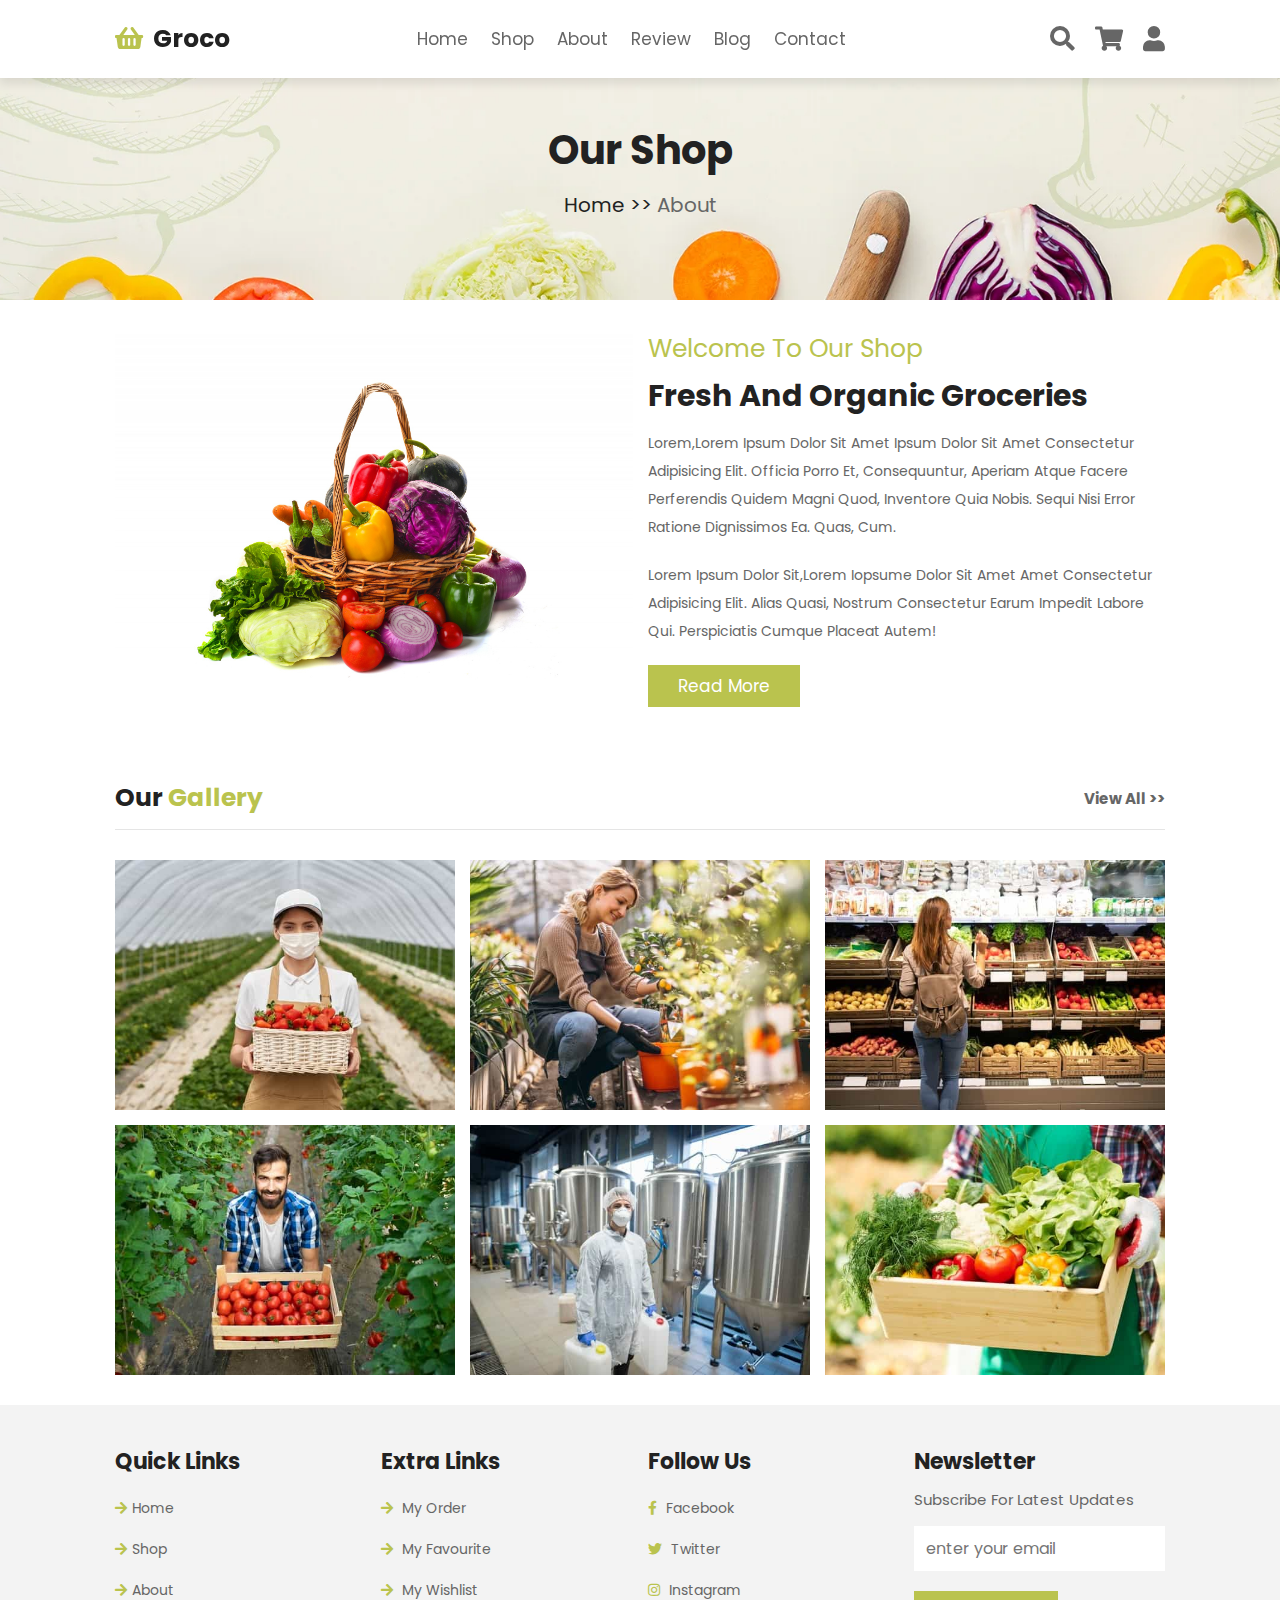
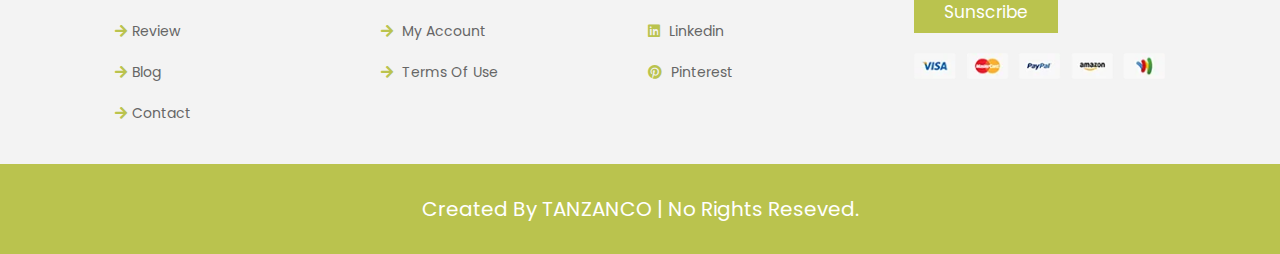
<file: grocery/about.html>
<!DOCTYPE html>
<html lang="en">
<head>
    <meta charset="UTF-8">
    <meta http-equiv="X-UA-Compatible" content="IE=edge">
    <meta name="viewport" content="width=device-width, initial-scale=1.0">
    <title>about</title>
    <!-- font awesome cdn link-->
    <link rel="stylesheet" href="https://cdnjs.cloudflare.com/ajax/libs/font-awesome/5.15.4/css/all.min.css">
    <!-- custom css file link -->
    <link rel="stylesheet" href="css/styles.css">
</head>
<body>
    <!-- header section starts -->
    <header class="header">
        <a href="home.html" class="logo"><i class="fas fa-shopping-basket"></i> groco </a>
        <nav class="navbar">
            <a href="home.html">home</a>
            <a href="shop.html">shop</a>
            <a href="about.html">about</a>
            <a href="review.html">review</a>
            <a href="blog.html">blog</a>
            <a href="contact.html">contact</a>
        </nav>
        <div class="icons">
            <div id="menu-btn" class="fas fa-bars" ></div>
            <div id="search-btn" class="fas fa-search" ></div>
            <div id="cart-btn" class="fas fa-shopping-cart" ></div>
            <div id="login-btn" class="fas fa-user" ></div>
        </div>

        <form action="" class="search-form">
            <input type="search" placeholder="search here..." id="search-box">
            <label for="search-box" class="fas fa-search"></label>
        </form>

        <div class="shopping-cart">
            <div class="box">
                <i class="fas fa-times"></i>
                <img src="image/cart-1.jpg" alt="">
                <div class="content">
                    <h3>organic food</h3>
                    <span class="quantity">1</span>
                    <span class="multiply">X</span>
                    <span class="price">$18.99</span>
                </div>
            </div>

            <div class="box">
                <i class="fas fa-times"></i>
                <img src="image/cart-2.jpg" alt="">
                <div class="content">
                    <h3>organic food</h3>
                    <span class="quantity">1</span>
                    <span class="multiply">X</span>
                    <span class="price">$18.99</span>
                </div>
            </div>

            <div class="box">
                <i class="fas fa-times"></i>
                <img src="image/cart-3.jpg" alt="">
                <div class="content">
                    <h3>organic food</h3>
                    <span class="quantity">1</span>
                    <span class="multiply">X</span>
                    <span class="price">$18.99</span>
                </div>
            </div>
            <h3 class="total">total : <span>56.97$</span></h3>
            <a href="#" class="btn">checkout cart</a>
        </div>
        <form action="" class="login-form">
            <h3>login now</h3>
            <input type="email" placeholder="enter your email" class="box">
            <input type="password" placeholder="enter your password" class="box">
            <div class="remember">
                <input type="checkbox" name="" id="remember me">
                <label for="remember me">remember me</label>
            </div>
            <input type="submit" value="login now" class="btn">
            <p>forget password <a href="#">click here</a></p>
            <p>don't have an account <a href="#">create one</a></p>
        </form>
    </header>
    <!-- about section starts -->
    <div class="heading">
        <h1>our shop</h1>
        <p> <a href="#home.html">home >> </a> about </p>
    </div>
    
    <section class="about">
        <div class="image">
            <img src="image/about-img.jpg" alt="">
        </div>
        <div class="content">
            <span>welcome to our shop</span>
            <h3>fresh and organic groceries</h3>
            <p>Lorem,lorem ipsum dolor sit amet ipsum dolor sit amet consectetur adipisicing elit. Officia porro et, consequuntur, aperiam atque facere perferendis quidem magni quod, inventore quia nobis. Sequi nisi error ratione dignissimos ea. Quas, cum.</p>
            <p>Lorem ipsum dolor sit,lorem iopsume dolor sit amet amet consectetur adipisicing elit. Alias quasi, nostrum consectetur earum impedit labore qui. Perspiciatis cumque placeat autem!</p>
            <a href="#" class="btn">read more</a>
        </div>
    </section>
    <!-- gallery section start -->
    <section class="gallery">

        <h1 class="title"> our <span>gallery</span> <a href="#">view all >></a></h1>

        <div class="box-container">

            <div class="box">
                <img src="image/gallery-img-1.jpg" alt="">
                <div class="icons">
                    <a href="#" class="fas fa-eye"></a>
                    <a href="#" class="fas fa-heart"></a>
                    <a href="#" class="fas fa-share-alt"></a>
                </div>
            </div>

            <div class="box">
                <img src="image/gallery-img-2.jpg" alt="">
                <div class="icons">
                    <a href="#" class="fas fa-eye"></a>
                    <a href="#" class="fas fa-heart"></a>
                    <a href="#" class="fas fa-share-alt"></a>
                </div>
            </div>

            <div class="box">
                <img src="image/gallery-img-3.jpg" alt="">
                <div class="icons">
                    <a href="#" class="fas fa-eye"></a>
                    <a href="#" class="fas fa-heart"></a>
                    <a href="#" class="fas fa-share-alt"></a>
                </div>
            </div>

            <div class="box">
                <img src="image/gallery-img-4.jpg" alt="">
                <div class="icons">
                    <a href="#" class="fas fa-eye"></a>
                    <a href="#" class="fas fa-heart"></a>
                    <a href="#" class="fas fa-share-alt"></a>
                </div>
            </div>

            <div class="box">
                <img src="image/gallery-img-5.jpg" alt="">
                <div class="icons">
                    <a href="#" class="fas fa-eye"></a>
                    <a href="#" class="fas fa-heart"></a>
                    <a href="#" class="fas fa-share-alt"></a>
                </div>
            </div>

            <div class="box">
                <img src="image/gallery-img-6.jpg" alt="">
                <div class="icons">
                    <a href="#" class="fas fa-eye"></a>
                    <a href="#" class="fas fa-heart"></a>
                    <a href="#" class="fas fa-share-alt"></a>
                </div>
            </div>

        </div>


    </section>
    

















    <!-- footer section start -->
    <section class="footer">
        <div class="box-container">
            <div class="box">
                <h3>quick links</h3>
                <a href="home.html"><i class="fas fa-arrow-right"></i>home</a>
                <a href="shop.html"><i class="fas fa-arrow-right"></i>shop</a>
                <a href="about.html"><i class="fas fa-arrow-right"></i>about</a>
                <a href="review.html"><i class="fas fa-arrow-right"></i>review</a>
                <a href="blog.html"><i class="fas fa-arrow-right"></i>blog</a>
                <a href="contact.html"><i class="fas fa-arrow-right"></i>contact</a>
            </div>

            <div class="box">
                <h3>extra links</h3>
                <a href="#"><i class="fas fa-arrow-right"></i> my order </a>
                <a href="#"><i class="fas fa-arrow-right"></i> my favourite </a>
                <a href="#"><i class="fas fa-arrow-right"></i> my wishlist </a>
                <a href="#"><i class="fas fa-arrow-right"></i> my account </a>
                <a href="#"><i class="fas fa-arrow-right"></i> terms of use </a>
            </div>

            <div class="box">
                <h3>follow us</h3>
                <a href="#"><i class="fab fa-facebook-f"></i> facebook</a>
                <a href="#"><i class="fab fa-twitter"></i> twitter</a>
                <a href="#"><i class="fab fa-instagram"></i> instagram</a>
                <a href="#"><i class="fab fa-linkedin"></i> linkedin</a>
                <a href="#"><i class="fab fa-pinterest"></i> pinterest</a>
            </div>

            <div class="box">
                <h3>newsletter</h3>
                <p>subscribe for latest updates</p>
                <form action="">
                    <input type="email" placeholder="enter your email">
                    <input type="submit" value="sunscribe" class="btn">
                </form>
                <img src="image/payment.png" class="payment" alt="">
            </div>
        </div>
    </section>
    
    <section class="credit">created by TANZANCO | no rights reseved. </section>











    <!-- customized js link -->
    <script src="js/script.js"></script>

</body>
</html>
</file>
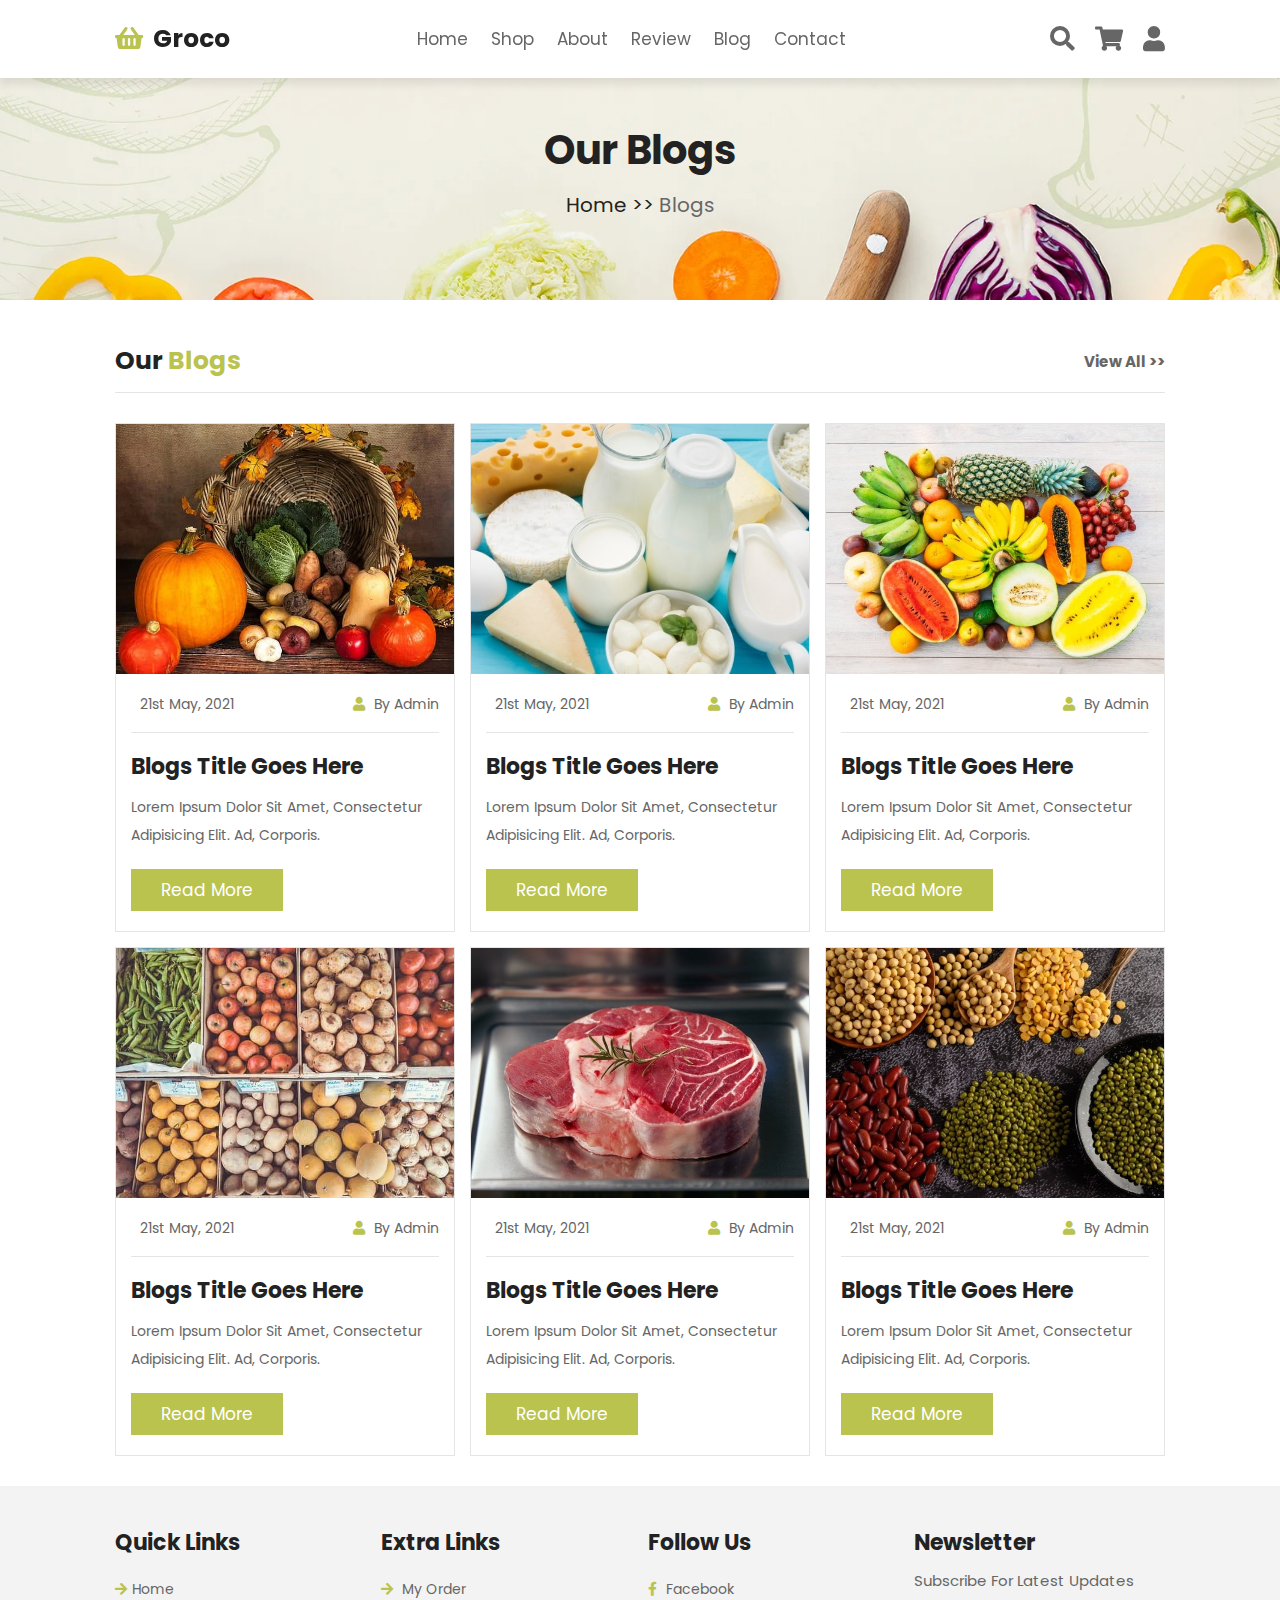
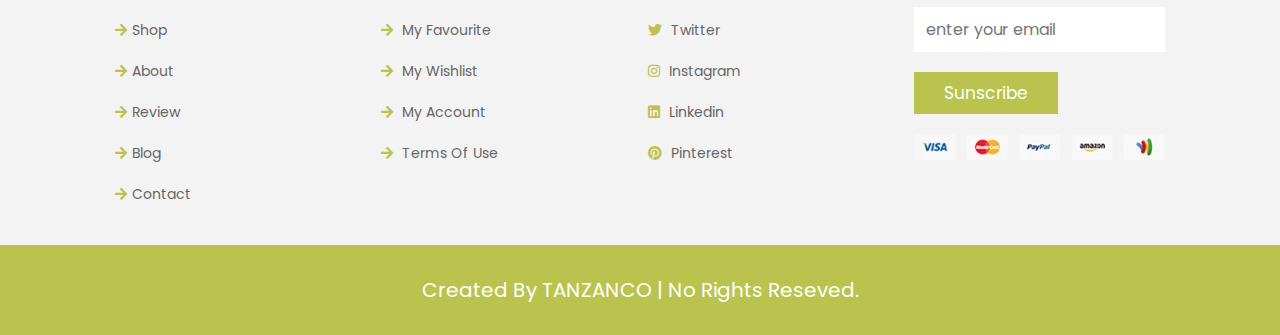
<file: grocery/blog.html>
<!DOCTYPE html>
<html lang="en">
<head>
    <meta charset="UTF-8">
    <meta http-equiv="X-UA-Compatible" content="IE=edge">
    <meta name="viewport" content="width=device-width, initial-scale=1.0">
    <title>blogs</title>
    <!-- font awesome cdn link-->
    <link rel="stylesheet" href="https://cdnjs.cloudflare.com/ajax/libs/font-awesome/5.15.4/css/all.min.css">
    <!-- custom css file link -->
    <link rel="stylesheet" href="css/styles.css">
</head>
<body>
    <!-- header section starts -->
    <header class="header">
        <a href="home.html" class="logo"><i class="fas fa-shopping-basket"></i> groco </a>
        <nav class="navbar">
            <a href="home.html">home</a>
            <a href="shop.html">shop</a>
            <a href="about.html">about</a>
            <a href="review.html">review</a>
            <a href="blog.html">blog</a>
            <a href="contact.html">contact</a>
        </nav>
        <div class="icons">
            <div id="menu-btn" class="fas fa-bars" ></div>
            <div id="search-btn" class="fas fa-search" ></div>
            <div id="cart-btn" class="fas fa-shopping-cart" ></div>
            <div id="login-btn" class="fas fa-user" ></div>
        </div>

        <form action="" class="search-form">
            <input type="search" placeholder="search here..." id="search-box">
            <label for="search-box" class="fas fa-search"></label>
        </form>

        <div class="shopping-cart">
            <div class="box">
                <i class="fas fa-times"></i>
                <img src="image/cart-1.jpg" alt="">
                <div class="content">
                    <h3>organic food</h3>
                    <span class="quantity">1</span>
                    <span class="multiply">X</span>
                    <span class="price">$18.99</span>
                </div>
            </div>

            <div class="box">
                <i class="fas fa-times"></i>
                <img src="image/cart-2.jpg" alt="">
                <div class="content">
                    <h3>organic food</h3>
                    <span class="quantity">1</span>
                    <span class="multiply">X</span>
                    <span class="price">$18.99</span>
                </div>
            </div>

            <div class="box">
                <i class="fas fa-times"></i>
                <img src="image/cart-3.jpg" alt="">
                <div class="content">
                    <h3>organic food</h3>
                    <span class="quantity">1</span>
                    <span class="multiply">X</span>
                    <span class="price">$18.99</span>
                </div>
            </div>
            <h3 class="total">total : <span>56.97$</span></h3>
            <a href="#" class="btn">checkout cart</a>
        </div>
        <form action="" class="login-form">
            <h3>login now</h3>
            <input type="email" placeholder="enter your email" class="box">
            <input type="password" placeholder="enter your password" class="box">
            <div class="remember">
                <input type="checkbox" name="" id="remember me">
                <label for="remember me">remember me</label>
            </div>
            <input type="submit" value="login now" class="btn">
            <p>forget password <a href="#">click here</a></p>
            <p>don't have an account <a href="#">create one</a></p>
        </form>
    </header>
    <!-- blogs section -->
    <div class="heading">
        <h1> our blogs </h1>
        <p> <a href="#home.html">home >> </a> blogs </p>
    </div>

    <section class="blogs">
        <h1 class="title"> our <span>blogs</span> <a href="#">view all >></a></h1>
        
        <div class="box-container">
            <div class="box">
                <div class="image">
                    <img src="image/blog-1.jpg" alt="">
                </div>
                <div class="content">
                    <div class="icons">
                        <a href="#"><i class="fas fa-calender"></i> 21st may, 2021</a>
                        <a href="#"><i class="fas fa-user"></i> by admin</a>
                    </div>
                    <h3>blogs title goes here</h3>
                    <p>Lorem ipsum dolor sit amet, consectetur adipisicing elit. Ad, corporis.</p>
                    <a href="#" class="btn">read more</a>
                </div>
            </div>

            <div class="box">
                <div class="image">
                    <img src="image/blog-2.jpg" alt="">
                </div>
                <div class="content">
                    <div class="icons">
                        <a href="#"><i class="fas fa-calender"></i> 21st may, 2021</a>
                        <a href="#"><i class="fas fa-user"></i> by admin</a>
                    </div>
                    <h3>blogs title goes here</h3>
                    <p>Lorem ipsum dolor sit amet, consectetur adipisicing elit. Ad, corporis.</p>
                    <a href="#" class="btn">read more</a>
                </div>
            </div>

            <div class="box">
                <div class="image">
                    <img src="image/blog-3.jpg" alt="">
                </div>
                <div class="content">
                    <div class="icons">
                        <a href="#"><i class="fas fa-calender"></i> 21st may, 2021</a>
                        <a href="#"><i class="fas fa-user"></i> by admin</a>
                    </div>
                    <h3>blogs title goes here</h3>
                    <p>Lorem ipsum dolor sit amet, consectetur adipisicing elit. Ad, corporis.</p>
                    <a href="#" class="btn">read more</a>
                </div>
            </div>

            <div class="box">
                <div class="image">
                    <img src="image/blog-4.jpg" alt="">
                </div>
                <div class="content">
                    <div class="icons">
                        <a href="#"><i class="fas fa-calender"></i> 21st may, 2021</a>
                        <a href="#"><i class="fas fa-user"></i> by admin</a>
                    </div>
                    <h3>blogs title goes here</h3>
                    <p>Lorem ipsum dolor sit amet, consectetur adipisicing elit. Ad, corporis.</p>
                    <a href="#" class="btn">read more</a>
                </div>
            </div>

            <div class="box">
                <div class="image">
                    <img src="image/blog-5.jpg" alt="">
                </div>
                <div class="content">
                    <div class="icons">
                        <a href="#"><i class="fas fa-calender"></i> 21st may, 2021</a>
                        <a href="#"><i class="fas fa-user"></i> by admin</a>
                    </div>
                    <h3>blogs title goes here</h3>
                    <p>Lorem ipsum dolor sit amet, consectetur adipisicing elit. Ad, corporis.</p>
                    <a href="#" class="btn">read more</a>
                </div>
            </div>

            <div class="box">
                <div class="image">
                    <img src="image/blog-6.jpg" alt="">
                </div>
                <div class="content">
                    <div class="icons">
                        <a href="#"><i class="fas fa-calender"></i> 21st may, 2021</a>
                        <a href="#"><i class="fas fa-user"></i> by admin</a>
                    </div>
                    <h3>blogs title goes here</h3>
                    <p>Lorem ipsum dolor sit amet, consectetur adipisicing elit. Ad, corporis.</p>
                    <a href="#" class="btn">read more</a>
                </div>
            </div>
        </div>
    </section>
    

















    <!-- footer section start -->
    <section class="footer">
        <div class="box-container">
            <div class="box">
                <h3>quick links</h3>
                <a href="home.html"><i class="fas fa-arrow-right"></i>home</a>
                <a href="shop.html"><i class="fas fa-arrow-right"></i>shop</a>
                <a href="about.html"><i class="fas fa-arrow-right"></i>about</a>
                <a href="review.html"><i class="fas fa-arrow-right"></i>review</a>
                <a href="blog.html"><i class="fas fa-arrow-right"></i>blog</a>
                <a href="contact.html"><i class="fas fa-arrow-right"></i>contact</a>
            </div>

            <div class="box">
                <h3>extra links</h3>
                <a href="#"><i class="fas fa-arrow-right"></i> my order </a>
                <a href="#"><i class="fas fa-arrow-right"></i> my favourite </a>
                <a href="#"><i class="fas fa-arrow-right"></i> my wishlist </a>
                <a href="#"><i class="fas fa-arrow-right"></i> my account </a>
                <a href="#"><i class="fas fa-arrow-right"></i> terms of use </a>
            </div>

            <div class="box">
                <h3>follow us</h3>
                <a href="#"><i class="fab fa-facebook-f"></i> facebook</a>
                <a href="#"><i class="fab fa-twitter"></i> twitter</a>
                <a href="#"><i class="fab fa-instagram"></i> instagram</a>
                <a href="#"><i class="fab fa-linkedin"></i> linkedin</a>
                <a href="#"><i class="fab fa-pinterest"></i> pinterest</a>
            </div>

            <div class="box">
                <h3>newsletter</h3>
                <p>subscribe for latest updates</p>
                <form action="">
                    <input type="email" placeholder="enter your email">
                    <input type="submit" value="sunscribe" class="btn">
                </form>
                <img src="image/payment.png" class="payment" alt="">
            </div>
        </div>
    </section>
    
    <section class="credit">created by TANZANCO | no rights reseved. </section>











    <!-- customized js link -->
    <script src="js/script.js"></script>

</body>
</html>
</file>
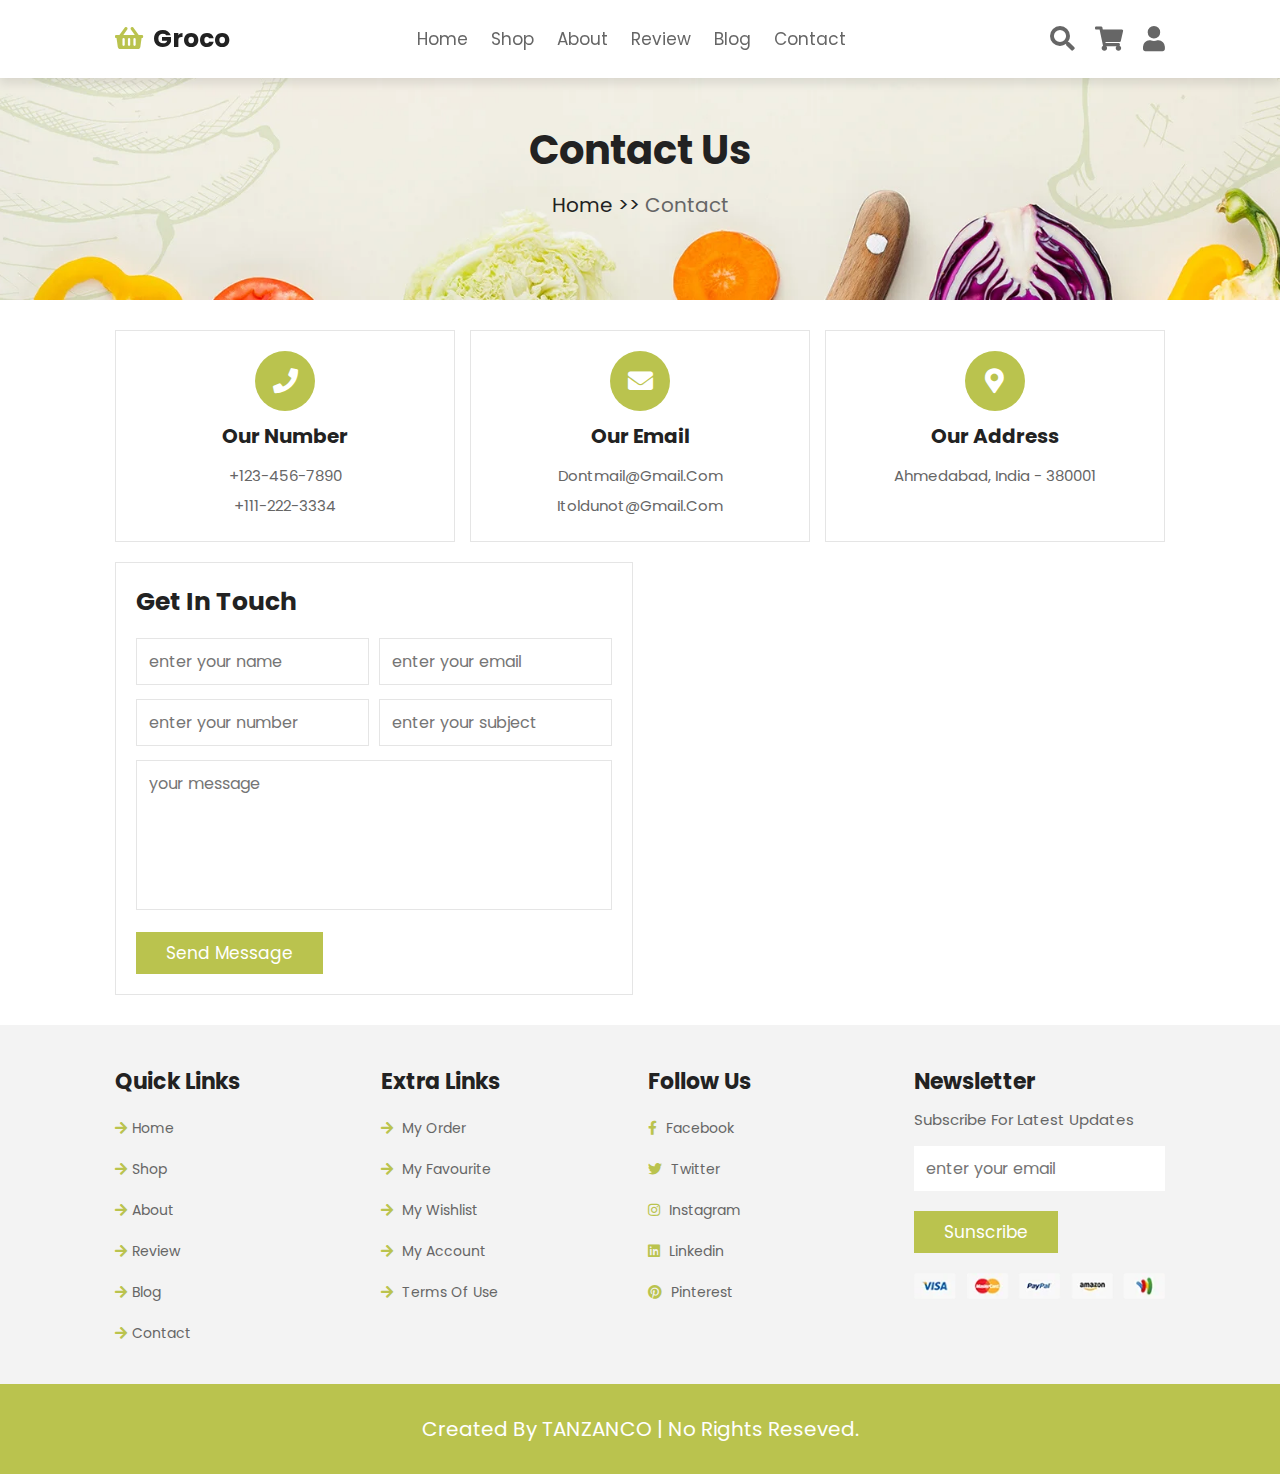
<file: grocery/contact.html>
<!DOCTYPE html>
<html lang="en">
<head>
    <meta charset="UTF-8">
    <meta http-equiv="X-UA-Compatible" content="IE=edge">
    <meta name="viewport" content="width=device-width, initial-scale=1.0">
    <title>contact</title>
    <!-- font awesome cdn link-->
    <link rel="stylesheet" href="https://cdnjs.cloudflare.com/ajax/libs/font-awesome/5.15.4/css/all.min.css">
    <!-- custom css file link -->
    <link rel="stylesheet" href="css/styles.css">
</head>
<body>
    <!-- header section starts -->
    <header class="header">
        <a href="home.html" class="logo"><i class="fas fa-shopping-basket"></i> groco </a>
        <nav class="navbar">
            <a href="home.html">home</a>
            <a href="shop.html">shop</a>
            <a href="about.html">about</a>
            <a href="review.html">review</a>
            <a href="blog.html">blog</a>
            <a href="contact.html">contact</a>
        </nav>
        <div class="icons">
            <div id="menu-btn" class="fas fa-bars" ></div>
            <div id="search-btn" class="fas fa-search" ></div>
            <div id="cart-btn" class="fas fa-shopping-cart" ></div>
            <div id="login-btn" class="fas fa-user" ></div>
        </div>

        <form action="" class="search-form">
            <input type="search" placeholder="search here..." id="search-box">
            <label for="search-box" class="fas fa-search"></label>
        </form>

        <div class="shopping-cart">
            <div class="box">
                <i class="fas fa-times"></i>
                <img src="image/cart-1.jpg" alt="">
                <div class="content">
                    <h3>organic food</h3>
                    <span class="quantity">1</span>
                    <span class="multiply">X</span>
                    <span class="price">$18.99</span>
                </div>
            </div>

            <div class="box">
                <i class="fas fa-times"></i>
                <img src="image/cart-2.jpg" alt="">
                <div class="content">
                    <h3>organic food</h3>
                    <span class="quantity">1</span>
                    <span class="multiply">X</span>
                    <span class="price">$18.99</span>
                </div>
            </div>

            <div class="box">
                <i class="fas fa-times"></i>
                <img src="image/cart-3.jpg" alt="">
                <div class="content">
                    <h3>organic food</h3>
                    <span class="quantity">1</span>
                    <span class="multiply">X</span>
                    <span class="price">$18.99</span>
                </div>
            </div>
            <h3 class="total">total : <span>56.97$</span></h3>
            <a href="#" class="btn">checkout cart</a>
        </div>
        <form action="" class="login-form">
            <h3>login now</h3>
            <input type="email" placeholder="enter your email" class="box">
            <input type="password" placeholder="enter your password" class="box">
            <div class="remember">
                <input type="checkbox" name="" id="remember me">
                <label for="remember me">remember me</label>
            </div>
            <input type="submit" value="login now" class="btn">
            <p>forget password <a href="#">click here</a></p>
            <p>don't have an account <a href="#">create one</a></p>
        </form>
    </header>
    <!-- contact us section -->
    <div class="heading">
        <h1> contact us </h1>
        <p> <a href="#home.html">home >> </a> contact </p>
    </div>

    <section class="contact">
        <div class="icons-container">
            <div class="icons">
                <i class="fas fa-phone"></i>
                <h3>our number</h3>
                <p>+123-456-7890</p>
                <p>+111-222-3334</p>
            </div>

            <div class="icons">
                <i class="fas fa-envelope"></i>
                <h3>our email</h3>
                <p>dontmail@gmail.com</p>
                <p>itoldunot@gmail.com</p>
            </div>

            <div class="icons">
                <i class="fas fa-map-marker-alt"></i>
                <h3>our address</h3>
                <p>ahmedabad, india - 380001</p>
            </div>
        </div>

        <div class="row">
            <form action="">
                <h3>get in touch</h3>
                <div class="inputBox">
                    <input type="text" placeholder="enter your name" class="box">
                    <input type="email" placeholder="enter your email" class="box">
                </div>

                <div class="inputBox">
                    <input type="number" placeholder="enter your number" class="box">
                    <input type="text" placeholder="enter your subject" class="box">
                </div>
                <textarea placeholder="your message" name="" id="" cols="30" rows="10"></textarea>
                <input type="submit" value="send message" class="btn">
            </form>
            <iframe class="map" src="https://www.google.com/maps/embed?pb=!1m18!1m12!1m3!1d235013.70717629834!2d72.43965473600079!3d23.020497771543955!2m3!1f0!2f0!3f0!3m2!1i1024!2i768!4f13.1!3m3!1m2!1s0x395e848aba5bd449%3A0x4fcedd11614f6516!2sAhmedabad%2C%20Gujarat!5e0!3m2!1sen!2sin!4v1634369631296!5m2!1sen!2sin" allowfullscreen="" loading="lazy"></iframe>
            
        </div>
    </section>


    

















    <!-- footer section start -->
    <section class="footer">
        <div class="box-container">
            <div class="box">
                <h3>quick links</h3>
                <a href="home.html"><i class="fas fa-arrow-right"></i>home</a>
                <a href="shop.html"><i class="fas fa-arrow-right"></i>shop</a>
                <a href="about.html"><i class="fas fa-arrow-right"></i>about</a>
                <a href="review.html"><i class="fas fa-arrow-right"></i>review</a>
                <a href="blog.html"><i class="fas fa-arrow-right"></i>blog</a>
                <a href="contact.html"><i class="fas fa-arrow-right"></i>contact</a>
            </div>

            <div class="box">
                <h3>extra links</h3>
                <a href="#"><i class="fas fa-arrow-right"></i> my order </a>
                <a href="#"><i class="fas fa-arrow-right"></i> my favourite </a>
                <a href="#"><i class="fas fa-arrow-right"></i> my wishlist </a>
                <a href="#"><i class="fas fa-arrow-right"></i> my account </a>
                <a href="#"><i class="fas fa-arrow-right"></i> terms of use </a>
            </div>

            <div class="box">
                <h3>follow us</h3>
                <a href="#"><i class="fab fa-facebook-f"></i> facebook</a>
                <a href="#"><i class="fab fa-twitter"></i> twitter</a>
                <a href="#"><i class="fab fa-instagram"></i> instagram</a>
                <a href="#"><i class="fab fa-linkedin"></i> linkedin</a>
                <a href="#"><i class="fab fa-pinterest"></i> pinterest</a>
            </div>

            <div class="box">
                <h3>newsletter</h3>
                <p>subscribe for latest updates</p>
                <form action="">
                    <input type="email" placeholder="enter your email">
                    <input type="submit" value="sunscribe" class="btn">
                </form>
                <img src="image/payment.png" class="payment" alt="">
            </div>
        </div>
    </section>
    
    <section class="credit">created by TANZANCO | no rights reseved. </section>











    <!-- customized js link -->
    <script src="js/script.js"></script>

</body>
</html>
</file>
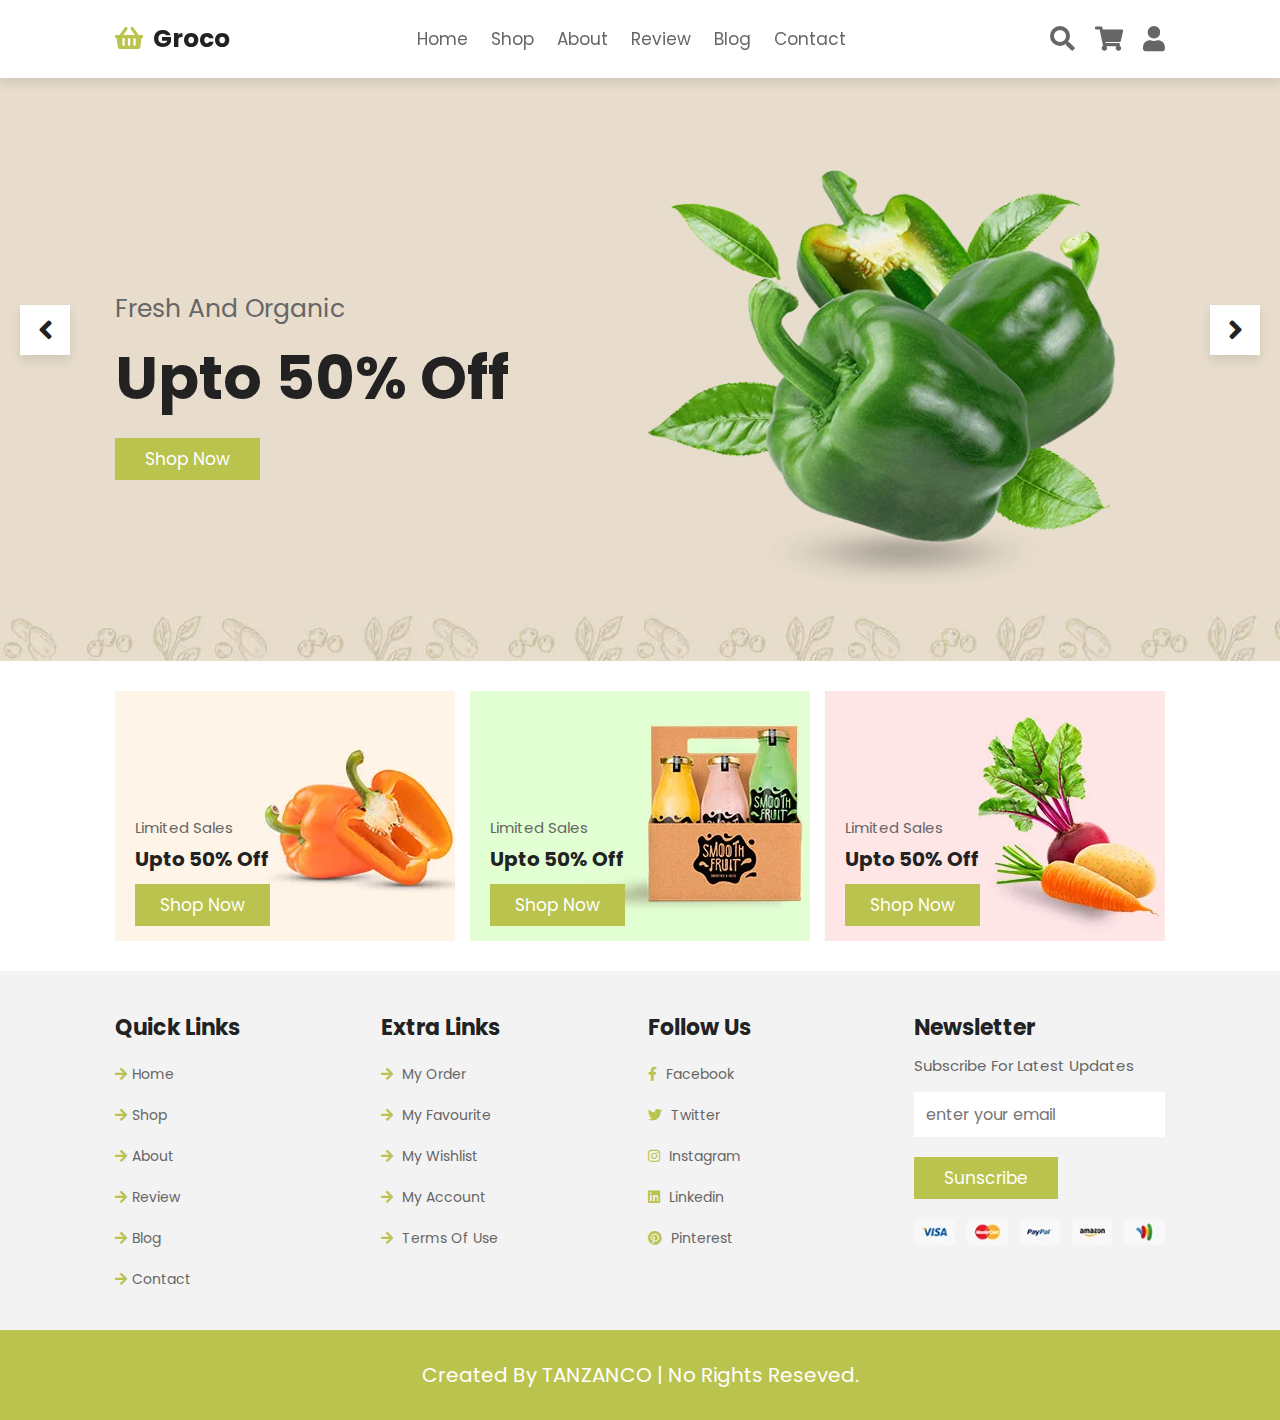
<file: grocery/home.html>
<!DOCTYPE html>
<html lang="en">
<head>
    <meta charset="UTF-8">
    <meta http-equiv="X-UA-Compatible" content="IE=edge">
    <meta name="viewport" content="width=device-width, initial-scale=1.0">
    <title>home</title>
    <!-- font awesome cdn link-->
    <link rel="stylesheet" href="https://cdnjs.cloudflare.com/ajax/libs/font-awesome/5.15.4/css/all.min.css">
    <!-- custom css file link -->
    <link rel="stylesheet" href="css/styles.css">
</head>
<body>
    <!-- header section starts -->
    <header class="header">
        <a href="home.html" class="logo"><i class="fas fa-shopping-basket"></i> groco </a>
        <nav class="navbar">
            <a href="home.html">home</a>
            <a href="shop.html">shop</a>
            <a href="about.html">about</a>
            <a href="review.html">review</a>
            <a href="blog.html">blog</a>
            <a href="contact.html">contact</a>
        </nav>
        <div class="icons">
            <div id="menu-btn" class="fas fa-bars" ></div>
            <div id="search-btn" class="fas fa-search" ></div>
            <div id="cart-btn" class="fas fa-shopping-cart" ></div>
            <div id="login-btn" class="fas fa-user" ></div>
        </div>

        <form action="" class="search-form">
            <input type="search" placeholder="search here..." id="search-box">
            <label for="search-box" class="fas fa-search"></label>
        </form>

        <div class="shopping-cart">
            <div class="box">
                <i class="fas fa-times"></i>
                <img src="image/cart-1.jpg" alt="">
                <div class="content">
                    <h3>organic food</h3>
                    <span class="quantity">1</span>
                    <span class="multiply">X</span>
                    <span class="price">$18.99</span>
                </div>
            </div>

            <div class="box">
                <i class="fas fa-times"></i>
                <img src="image/cart-2.jpg" alt="">
                <div class="content">
                    <h3>organic food</h3>
                    <span class="quantity">1</span>
                    <span class="multiply">X</span>
                    <span class="price">$18.99</span>
                </div>
            </div>

            <div class="box">
                <i class="fas fa-times"></i>
                <img src="image/cart-3.jpg" alt="">
                <div class="content">
                    <h3>organic food</h3>
                    <span class="quantity">1</span>
                    <span class="multiply">X</span>
                    <span class="price">$18.99</span>
                </div>
            </div>
            <h3 class="total">total : <span>56.97$</span></h3>
            <a href="#" class="btn">checkout cart</a>
        </div>
        <form action="" class="login-form">
            <h3>login now</h3>
            <input type="email" placeholder="enter your email" class="box">
            <input type="password" placeholder="enter your password" class="box">
            <div class="remember">
                <input type="checkbox" name="" id="remember me">
                <label for="remember me">remember me</label>
            </div>
            <input type="submit" value="login now" class="btn">
            <p>forget password <a href="#">click here</a></p>
            <p>don't have an account <a href="#">create one</a></p>
        </form>
    </header>
    <!-- home section start -->
    <section class="home">

        <div class="slides-container">

            <div class="slide active">
                <div class="content">
                    <span>fresh and organic</span>
                    <h3>upto 50% off</h3>
                    <a href="#" class="btn">shop now</a>
                </div>
                <div class="image">
                    <img src="image/home-img-1.png" alt="">
                </div>
            </div>

            <div class="slide">
                <div class="content">
                    <span>fresh and organic</span>
                    <h3>upto 50% off</h3>
                    <a href="#" class="btn">shop now</a>
                </div>
                <div class="image">
                    <img src="image/home-img-2.png" alt="">
                </div>
            </div>

            <div class="slide">
                <div class="content">
                    <span>fresh and organic</span>
                    <h3>upto 50% off</h3>
                    <a href="#" class="btn">shop now</a>
                </div>
                <div class="image">
                    <img src="image/home-img-3.png" alt="">
                </div>
            </div>

        </div>

        <div id="next-slide" class="fas fa-angle-right" onclick="next()"></div>
        <div id="prev-slide" class="fas fa-angle-left" onclick="next()"></div>

    </section>
    <!-- banner section starts -->
    <section class="banner-container">

        <div class="banner">
            <img src="image/banner-1.jpg" alt="banner">
            <div class="content">
                <span>limited sales</span>
                <h3>upto 50% off</h3>
                <a href="#" class="btn">shop now</a>
            </div>
        </div>

        <div class="banner">
            <img src="image/banner-2.jpg" alt="banner">
            <div class="content">
                <span>limited sales</span>
                <h3>upto 50% off</h3>
                <a href="#" class="btn">shop now</a>
            </div>
        </div>

        <div class="banner">
            <img src="image/banner-3.jpg" alt="banner">
            <div class="content">
                <span>limited sales</span>
                <h3>upto 50% off</h3>
                <a href="#" class="btn">shop now</a>
            </div>
        </div>
    </section>
    

















    <!-- footer section start -->
    <section class="footer">
        <div class="box-container">
            <div class="box">
                <h3>quick links</h3>
                <a href="home.html"><i class="fas fa-arrow-right"></i>home</a>
                <a href="shop.html"><i class="fas fa-arrow-right"></i>shop</a>
                <a href="about.html"><i class="fas fa-arrow-right"></i>about</a>
                <a href="review.html"><i class="fas fa-arrow-right"></i>review</a>
                <a href="blog.html"><i class="fas fa-arrow-right"></i>blog</a>
                <a href="contact.html"><i class="fas fa-arrow-right"></i>contact</a>
            </div>

            <div class="box">
                <h3>extra links</h3>
                <a href="#"><i class="fas fa-arrow-right"></i> my order </a>
                <a href="#"><i class="fas fa-arrow-right"></i> my favourite </a>
                <a href="#"><i class="fas fa-arrow-right"></i> my wishlist </a>
                <a href="#"><i class="fas fa-arrow-right"></i> my account </a>
                <a href="#"><i class="fas fa-arrow-right"></i> terms of use </a>
            </div>

            <div class="box">
                <h3>follow us</h3>
                <a href="#"><i class="fab fa-facebook-f"></i> facebook</a>
                <a href="#"><i class="fab fa-twitter"></i> twitter</a>
                <a href="#"><i class="fab fa-instagram"></i> instagram</a>
                <a href="#"><i class="fab fa-linkedin"></i> linkedin</a>
                <a href="#"><i class="fab fa-pinterest"></i> pinterest</a>
            </div>

            <div class="box">
                <h3>newsletter</h3>
                <p>subscribe for latest updates</p>
                <form action="">
                    <input type="email" placeholder="enter your email">
                    <input type="submit" value="sunscribe" class="btn">
                </form>
                <img src="image/payment.png" class="payment" alt="">
            </div>
        </div>
    </section>
    
    <section class="credit">created by TANZANCO | no rights reseved. </section>











    <!-- customized js link -->
    <script src="js/script.js"></script>

</body>
</html>
</file>
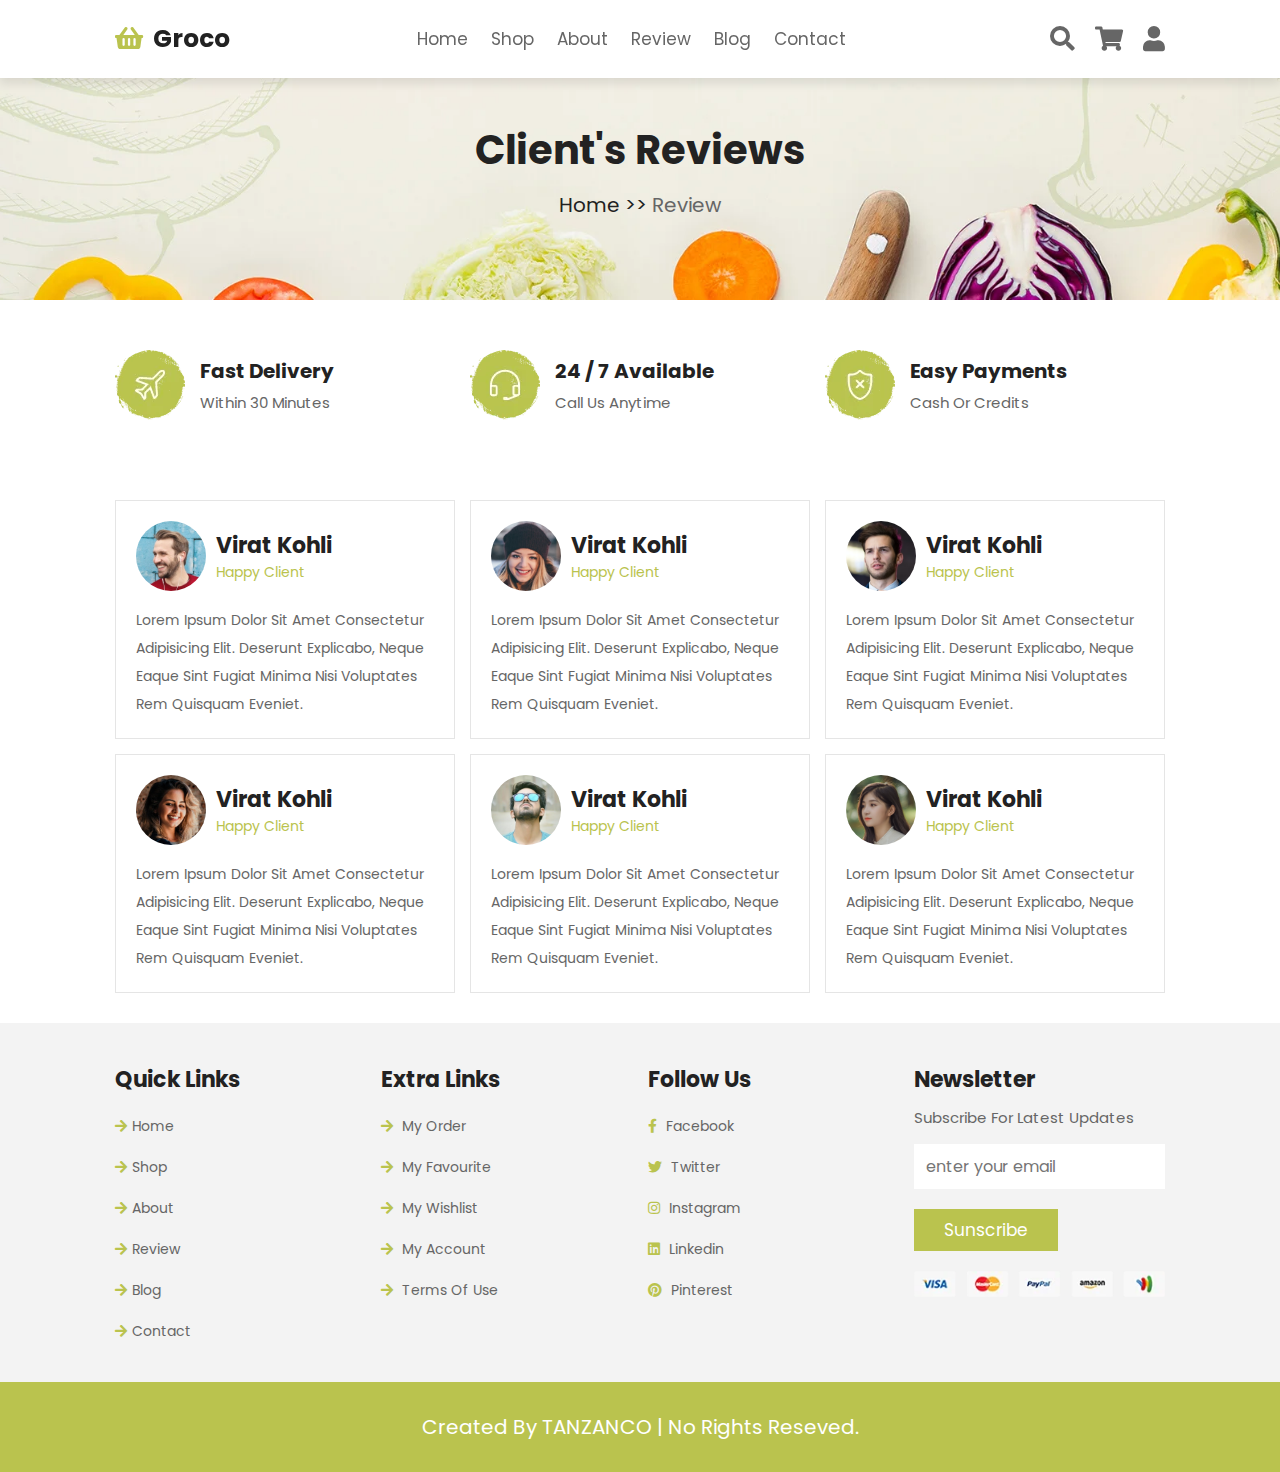
<file: grocery/review.html>
<!DOCTYPE html>
<html lang="en">
<head>
    <meta charset="UTF-8">
    <meta http-equiv="X-UA-Compatible" content="IE=edge">
    <meta name="viewport" content="width=device-width, initial-scale=1.0">
    <title>review</title>
    <!-- font awesome cdn link-->
    <link rel="stylesheet" href="https://cdnjs.cloudflare.com/ajax/libs/font-awesome/5.15.4/css/all.min.css">
    <!-- custom css file link -->
    <link rel="stylesheet" href="css/styles.css">
</head>
<body>
    <!-- header section starts -->
    <header class="header">
        <a href="home.html" class="logo"><i class="fas fa-shopping-basket"></i> groco </a>
        <nav class="navbar">
            <a href="home.html">home</a>
            <a href="shop.html">shop</a>
            <a href="about.html">about</a>
            <a href="review.html">review</a>
            <a href="blog.html">blog</a>
            <a href="contact.html">contact</a>
        </nav>
        <div class="icons">
            <div id="menu-btn" class="fas fa-bars" ></div>
            <div id="search-btn" class="fas fa-search" ></div>
            <div id="cart-btn" class="fas fa-shopping-cart" ></div>
            <div id="login-btn" class="fas fa-user" ></div>
        </div>

        <form action="" class="search-form">
            <input type="search" placeholder="search here..." id="search-box">
            <label for="search-box" class="fas fa-search"></label>
        </form>

        <div class="shopping-cart">
            <div class="box">
                <i class="fas fa-times"></i>
                <img src="image/cart-1.jpg" alt="">
                <div class="content">
                    <h3>organic food</h3>
                    <span class="quantity">1</span>
                    <span class="multiply">X</span>
                    <span class="price">$18.99</span>
                </div>
            </div>

            <div class="box">
                <i class="fas fa-times"></i>
                <img src="image/cart-2.jpg" alt="">
                <div class="content">
                    <h3>organic food</h3>
                    <span class="quantity">1</span>
                    <span class="multiply">X</span>
                    <span class="price">$18.99</span>
                </div>
            </div>

            <div class="box">
                <i class="fas fa-times"></i>
                <img src="image/cart-3.jpg" alt="">
                <div class="content">
                    <h3>organic food</h3>
                    <span class="quantity">1</span>
                    <span class="multiply">X</span>
                    <span class="price">$18.99</span>
                </div>
            </div>
            <h3 class="total">total : <span>56.97$</span></h3>
            <a href="#" class="btn">checkout cart</a>
        </div>
        <form action="" class="login-form">
            <h3>login now</h3>
            <input type="email" placeholder="enter your email" class="box">
            <input type="password" placeholder="enter your password" class="box">
            <div class="remember">
                <input type="checkbox" name="" id="remember me">
                <label for="remember me">remember me</label>
            </div>
            <input type="submit" value="login now" class="btn">
            <p>forget password <a href="#">click here</a></p>
            <p>don't have an account <a href="#">create one</a></p>
        </form>
    </header>
    <!-- info section -->

    <div class="heading">
        <h1> client's reviews</h1>
        <p> <a href="#home.html">home >> </a> review </p>
    </div>

    <section class="info-container">
        <div class="info">
            <img src="image/icon-1.png" alt="">
            <div class="content">
                <h3>fast delivery</h3>
                <span>within 30 minutes</span>
            </div>
        </div>

        <div class="info">
            <img src="image/icon-2.png" alt="">
            <div class="content">
                <h3>24 / 7 available</h3>
                <span>call us anytime</span>
            </div>
        </div>

        <div class="info">
            <img src="image/icon-3.png" alt="">
            <div class="content">
                <h3>easy payments</h3>
                <span>cash or credits</span>
            </div>
        </div>
    </section>
    <!-- review section -->
    <section class="review">

        <div class="box">
            <div class="user">
                <img src="image/pic-1.png" alt="">
                <div class="info">
                    <h3>virat kohli</h3>
                    <span>happy client</span>
                </div>
            </div>
            <p>Lorem ipsum dolor sit amet consectetur adipisicing elit. Deserunt explicabo, neque eaque sint fugiat minima nisi voluptates rem quisquam eveniet.</p>
        </div>

        <div class="box">
            <div class="user">
                <img src="image/pic-2.png" alt="">
                <div class="info">
                    <h3>virat kohli</h3>
                    <span>happy client</span>
                </div>
            </div>
            <p>Lorem ipsum dolor sit amet consectetur adipisicing elit. Deserunt explicabo, neque eaque sint fugiat minima nisi voluptates rem quisquam eveniet.</p>
        </div>

        <div class="box">
            <div class="user">
                <img src="image/pic-3.png" alt="">
                <div class="info">
                    <h3>virat kohli</h3>
                    <span>happy client</span>
                </div>
            </div>
            <p>Lorem ipsum dolor sit amet consectetur adipisicing elit. Deserunt explicabo, neque eaque sint fugiat minima nisi voluptates rem quisquam eveniet.</p>
        </div>

        <div class="box">
            <div class="user">
                <img src="image/pic-4.png" alt="">
                <div class="info">
                    <h3>virat kohli</h3>
                    <span>happy client</span>
                </div>
            </div>
            <p>Lorem ipsum dolor sit amet consectetur adipisicing elit. Deserunt explicabo, neque eaque sint fugiat minima nisi voluptates rem quisquam eveniet.</p>
        </div>

        <div class="box">
            <div class="user">
                <img src="image/pic-5.png" alt="">
                <div class="info">
                    <h3>virat kohli</h3>
                    <span>happy client</span>
                </div>
            </div>
            <p>Lorem ipsum dolor sit amet consectetur adipisicing elit. Deserunt explicabo, neque eaque sint fugiat minima nisi voluptates rem quisquam eveniet.</p>
        </div>

        <div class="box">
            <div class="user">
                <img src="image/pic-6.png" alt="">
                <div class="info">
                    <h3>virat kohli</h3>
                    <span>happy client</span>
                </div>
            </div>
            <p>Lorem ipsum dolor sit amet consectetur adipisicing elit. Deserunt explicabo, neque eaque sint fugiat minima nisi voluptates rem quisquam eveniet.</p>
        </div>
    </section>

















    <!-- footer section start -->
    <section class="footer">
        <div class="box-container">
            <div class="box">
                <h3>quick links</h3>
                <a href="home.html"><i class="fas fa-arrow-right"></i>home</a>
                <a href="shop.html"><i class="fas fa-arrow-right"></i>shop</a>
                <a href="about.html"><i class="fas fa-arrow-right"></i>about</a>
                <a href="review.html"><i class="fas fa-arrow-right"></i>review</a>
                <a href="blog.html"><i class="fas fa-arrow-right"></i>blog</a>
                <a href="contact.html"><i class="fas fa-arrow-right"></i>contact</a>
            </div>

            <div class="box">
                <h3>extra links</h3>
                <a href="#"><i class="fas fa-arrow-right"></i> my order </a>
                <a href="#"><i class="fas fa-arrow-right"></i> my favourite </a>
                <a href="#"><i class="fas fa-arrow-right"></i> my wishlist </a>
                <a href="#"><i class="fas fa-arrow-right"></i> my account </a>
                <a href="#"><i class="fas fa-arrow-right"></i> terms of use </a>
            </div>

            <div class="box">
                <h3>follow us</h3>
                <a href="#"><i class="fab fa-facebook-f"></i> facebook</a>
                <a href="#"><i class="fab fa-twitter"></i> twitter</a>
                <a href="#"><i class="fab fa-instagram"></i> instagram</a>
                <a href="#"><i class="fab fa-linkedin"></i> linkedin</a>
                <a href="#"><i class="fab fa-pinterest"></i> pinterest</a>
            </div>

            <div class="box">
                <h3>newsletter</h3>
                <p>subscribe for latest updates</p>
                <form action="">
                    <input type="email" placeholder="enter your email">
                    <input type="submit" value="sunscribe" class="btn">
                </form>
                <img src="image/payment.png" class="payment" alt="">
            </div>
        </div>
    </section>
    
    <section class="credit">created by TANZANCO | no rights reseved. </section>











    <!-- customized js link -->
    <script src="js/script.js"></script>

</body>
</html>
</file>
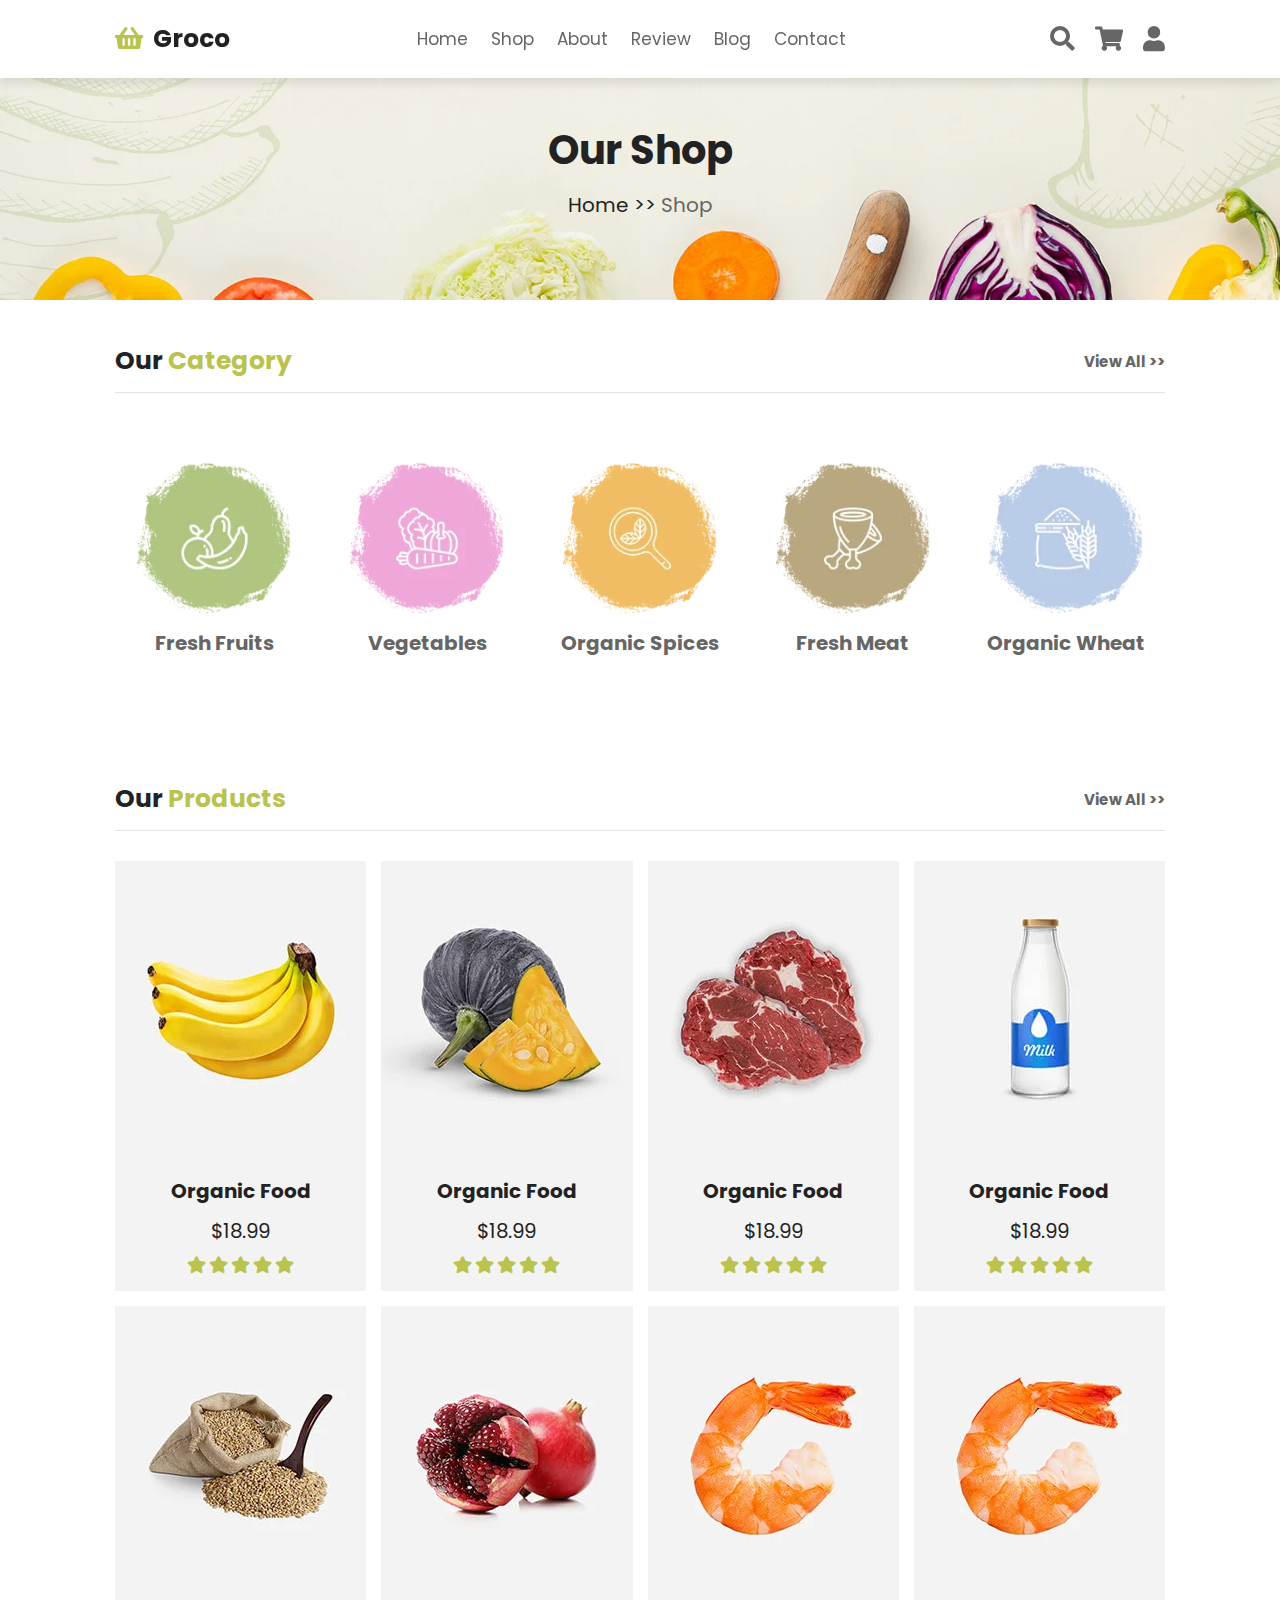
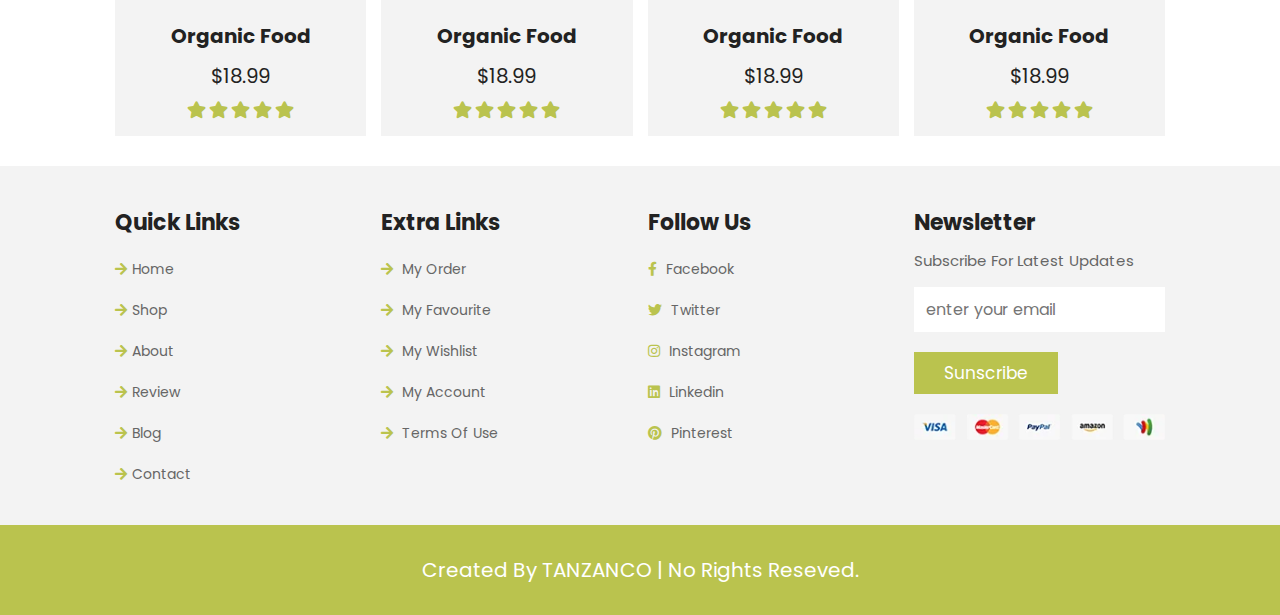
<file: grocery/shop.html>
<!DOCTYPE html>
<html lang="en">
<head>
    <meta charset="UTF-8">
    <meta http-equiv="X-UA-Compatible" content="IE=edge">
    <meta name="viewport" content="width=device-width, initial-scale=1.0">
    <title>shop</title>
    <!-- font awesome cdn link-->
    <link rel="stylesheet" href="https://cdnjs.cloudflare.com/ajax/libs/font-awesome/5.15.4/css/all.min.css">
    <!-- custom css file link -->
    <link rel="stylesheet" href="css/styles.css">
</head>
<body>
    <!-- header section starts -->
    <header class="header">
        <a href="home.html" class="logo"><i class="fas fa-shopping-basket"></i> groco </a>
        <nav class="navbar">
            <a href="home.html">home</a>
            <a href="shop.html">shop</a>
            <a href="about.html">about</a>
            <a href="review.html">review</a>
            <a href="blog.html">blog</a>
            <a href="contact.html">contact</a>
        </nav>
        <div class="icons">
            <div id="menu-btn" class="fas fa-bars" ></div>
            <div id="search-btn" class="fas fa-search" ></div>
            <div id="cart-btn" class="fas fa-shopping-cart" ></div>
            <div id="login-btn" class="fas fa-user" ></div>
        </div>

        <form action="" class="search-form">
            <input type="search" placeholder="search here..." id="search-box">
            <label for="search-box" class="fas fa-search"></label>
        </form>

        <div class="shopping-cart">
            <div class="box">
                <i class="fas fa-times"></i>
                <img src="image/cart-1.jpg" alt="">
                <div class="content">
                    <h3>organic food</h3>
                    <span class="quantity">1</span>
                    <span class="multiply">X</span>
                    <span class="price">$18.99</span>
                </div>
            </div>

            <div class="box">
                <i class="fas fa-times"></i>
                <img src="image/cart-2.jpg" alt="">
                <div class="content">
                    <h3>organic food</h3>
                    <span class="quantity">1</span>
                    <span class="multiply">X</span>
                    <span class="price">$18.99</span>
                </div>
            </div>

            <div class="box">
                <i class="fas fa-times"></i>
                <img src="image/cart-3.jpg" alt="">
                <div class="content">
                    <h3>organic food</h3>
                    <span class="quantity">1</span>
                    <span class="multiply">X</span>
                    <span class="price">$18.99</span>
                </div>
            </div>
            <h3 class="total">total : <span>56.97$</span></h3>
            <a href="#" class="btn">checkout cart</a>
        </div>
        <form action="" class="login-form">
            <h3>login now</h3>
            <input type="email" placeholder="enter your email" class="box">
            <input type="password" placeholder="enter your password" class="box">
            <div class="remember">
                <input type="checkbox" name="" id="remember me">
                <label for="remember me">remember me</label>
            </div>
            <input type="submit" value="login now" class="btn">
            <p>forget password <a href="#">click here</a></p>
            <p>don't have an account <a href="#">create one</a></p>
        </form>
    </header>
    <!-- category section -->
    <div class="heading">
        <h1>our shop</h1>
        <p> <a href="#home.html">home >> </a> shop </p>
    </div>

    <section class="category">
        <h1 class="title"> our <span>category</span> <a href="#">view all >></a></h1>

        <div class="box-container">

            <a class="box">
                <img src="image/cat-1.png" alt="fresh fruits">
                <h3>fresh fruits</h3>
            </a>

            <a class="box">
                <img src="image/cat-2.png" alt="fresh fruits">
                <h3>vegetables</h3>
            </a>

            <a class="box">
                <img src="image/cat-3.png" alt="fresh fruits">
                <h3>organic spices</h3>
            </a>

            <a class="box">
                <img src="image/cat-4.png" alt="fresh fruits">
                <h3>fresh meat</h3>
            </a>

            <a class="box">
                <img src="image/cat-5.png" alt="fresh fruits">
                <h3>organic wheat</h3>
            </a>
        </div>
    </section>
    <!-- products section-->
    <section class="products">

        <h1 class="title"> our <span>products</span> <a href="#">view all >></a></h1>

        <div class="box-container">
            <div class="box">
                <div class="icons">
                    <a href="#" class="fas fa-shopping-cart"></a>
                    <a href="#" class="fas fa-heart"></a>
                    <a href="#" class="fas fa-eye"></a>
                </div>
                <div class="image">
                    <img src="image/product-1.jpg" alt="">
                </div>
                <div class="content">
                    <h3>organic food</h3>
                    <div class="price">$18.99</div>
                    <div class="stars">
                        <i class="fas fa-star"></i>
                        <i class="fas fa-star"></i>
                        <i class="fas fa-star"></i>
                        <i class="fas fa-star"></i>
                        <i class="fas fa-star"></i>
                    </div>
                </div>
            </div>

            <div class="box">
                <div class="icons">
                    <a href="#" class="fas fa-shopping-cart"></a>
                    <a href="#" class="fas fa-heart"></a>
                    <a href="#" class="fas fa-eye"></a>
                </div>
                <div class="image">
                    <img src="image/product-2.jpg" alt="">
                </div>
                <div class="content">
                    <h3>organic food</h3>
                    <div class="price">$18.99</div>
                    <div class="stars">
                        <i class="fas fa-star"></i>
                        <i class="fas fa-star"></i>
                        <i class="fas fa-star"></i>
                        <i class="fas fa-star"></i>
                        <i class="fas fa-star"></i>
                    </div>
                </div>
            </div>

            <div class="box">
                <div class="icons">
                    <a href="#" class="fas fa-shopping-cart"></a>
                    <a href="#" class="fas fa-heart"></a>
                    <a href="#" class="fas fa-eye"></a>
                </div>
                <div class="image">
                    <img src="image/product-3.jpg" alt="">
                </div>
                <div class="content">
                    <h3>organic food</h3>
                    <div class="price">$18.99</div>
                    <div class="stars">
                        <i class="fas fa-star"></i>
                        <i class="fas fa-star"></i>
                        <i class="fas fa-star"></i>
                        <i class="fas fa-star"></i>
                        <i class="fas fa-star"></i>
                    </div>
                </div>
            </div>

            <div class="box">
                <div class="icons">
                    <a href="#" class="fas fa-shopping-cart"></a>
                    <a href="#" class="fas fa-heart"></a>
                    <a href="#" class="fas fa-eye"></a>
                </div>
                <div class="image">
                    <img src="image/product-4.jpg" alt="">
                </div>
                <div class="content">
                    <h3>organic food</h3>
                    <div class="price">$18.99</div>
                    <div class="stars">
                        <i class="fas fa-star"></i>
                        <i class="fas fa-star"></i>
                        <i class="fas fa-star"></i>
                        <i class="fas fa-star"></i>
                        <i class="fas fa-star"></i>
                    </div>
                </div>
            </div>

            <div class="box">
                <div class="icons">
                    <a href="#" class="fas fa-shopping-cart"></a>
                    <a href="#" class="fas fa-heart"></a>
                    <a href="#" class="fas fa-eye"></a>
                </div>
                <div class="image">
                    <img src="image/product-5.jpg" alt="">
                </div>
                <div class="content">
                    <h3>organic food</h3>
                    <div class="price">$18.99</div>
                    <div class="stars">
                        <i class="fas fa-star"></i>
                        <i class="fas fa-star"></i>
                        <i class="fas fa-star"></i>
                        <i class="fas fa-star"></i>
                        <i class="fas fa-star"></i>
                    </div>
                </div>
            </div>

            <div class="box">
                <div class="icons">
                    <a href="#" class="fas fa-shopping-cart"></a>
                    <a href="#" class="fas fa-heart"></a>
                    <a href="#" class="fas fa-eye"></a>
                </div>
                <div class="image">
                    <img src="image/product-6.jpg" alt="">
                </div>
                <div class="content">
                    <h3>organic food</h3>
                    <div class="price">$18.99</div>
                    <div class="stars">
                        <i class="fas fa-star"></i>
                        <i class="fas fa-star"></i>
                        <i class="fas fa-star"></i>
                        <i class="fas fa-star"></i>
                        <i class="fas fa-star"></i>
                    </div>
                </div>
            </div>

            <div class="box">
                <div class="icons">
                    <a href="#" class="fas fa-shopping-cart"></a>
                    <a href="#" class="fas fa-heart"></a>
                    <a href="#" class="fas fa-eye"></a>
                </div>
                <div class="image">
                    <img src="image/product-8.jpg" alt="">
                </div>
                <div class="content">
                    <h3>organic food</h3>
                    <div class="price">$18.99</div>
                    <div class="stars">
                        <i class="fas fa-star"></i>
                        <i class="fas fa-star"></i>
                        <i class="fas fa-star"></i>
                        <i class="fas fa-star"></i>
                        <i class="fas fa-star"></i>
                    </div>
                </div>
            </div>

            <div class="box">
                <div class="icons">
                    <a href="#" class="fas fa-shopping-cart"></a>
                    <a href="#" class="fas fa-heart"></a>
                    <a href="#" class="fas fa-eye"></a>
                </div>
                <div class="image">
                    <img src="image/product-8.jpg" alt="">
                </div>
                <div class="content">
                    <h3>organic food</h3>
                    <div class="price">$18.99</div>
                    <div class="stars">
                        <i class="fas fa-star"></i>
                        <i class="fas fa-star"></i>
                        <i class="fas fa-star"></i>
                        <i class="fas fa-star"></i>
                        <i class="fas fa-star"></i>
                    </div>
                </div>
            </div>
        </div>

    </section>
    

















    <!-- footer section start -->
    <section class="footer">
        <div class="box-container">
            <div class="box">
                <h3>quick links</h3>
                <a href="home.html"><i class="fas fa-arrow-right"></i>home</a>
                <a href="shop.html"><i class="fas fa-arrow-right"></i>shop</a>
                <a href="about.html"><i class="fas fa-arrow-right"></i>about</a>
                <a href="review.html"><i class="fas fa-arrow-right"></i>review</a>
                <a href="blog.html"><i class="fas fa-arrow-right"></i>blog</a>
                <a href="contact.html"><i class="fas fa-arrow-right"></i>contact</a>
            </div>

            <div class="box">
                <h3>extra links</h3>
                <a href="#"><i class="fas fa-arrow-right"></i> my order </a>
                <a href="#"><i class="fas fa-arrow-right"></i> my favourite </a>
                <a href="#"><i class="fas fa-arrow-right"></i> my wishlist </a>
                <a href="#"><i class="fas fa-arrow-right"></i> my account </a>
                <a href="#"><i class="fas fa-arrow-right"></i> terms of use </a>
            </div>

            <div class="box">
                <h3>follow us</h3>
                <a href="#"><i class="fab fa-facebook-f"></i> facebook</a>
                <a href="#"><i class="fab fa-twitter"></i> twitter</a>
                <a href="#"><i class="fab fa-instagram"></i> instagram</a>
                <a href="#"><i class="fab fa-linkedin"></i> linkedin</a>
                <a href="#"><i class="fab fa-pinterest"></i> pinterest</a>
            </div>

            <div class="box">
                <h3>newsletter</h3>
                <p>subscribe for latest updates</p>
                <form action="">
                    <input type="email" placeholder="enter your email">
                    <input type="submit" value="sunscribe" class="btn">
                </form>
                <img src="image/payment.png" class="payment" alt="">
            </div>
        </div>
    </section>
    
    <section class="credit">created by TANZANCO | no rights reseved. </section>











    <!-- customized js link -->
    <script src="js/script.js"></script>

</body>
</html>
</file>
<file: grocery/css/styles.css>
@import url("https://fonts.googleapis.com/css2?family=Poppins:wght@100;300;400;500;600&display=swap");
* {
  font-family: 'Poppins', sans-serif;
  margin: 0;
  padding: 0;
  -webkit-box-sizing: border-box;
          box-sizing: border-box;
  outline: none;
  border: none;
  text-decoration: none;
  text-transform: capitalize;
  -webkit-transition: .2s linear;
  transition: .2s linear;
}

html {
  font-size: 62.5%;
  scroll-behavior: smooth;
  overflow-x: hidden;
}

section {
  padding: 3rem 9%;
}

.heading {
  background: url(../image/heading-bg.jpg) no-repeat;
  background-size: cover;
  background-position: center;
  text-align: center;
  padding-top: 12rem;
  padding-bottom: 8rem;
}

.heading h1 {
  color: #222;
  font-size: 4rem;
}

.heading p {
  padding-top: 1rem;
  font-size: 2rem;
  color: #666;
}

.heading p a {
  color: #222;
}

.heading p a:hover {
  color: #bac34e;
}

.title {
  display: -webkit-box;
  display: -ms-flexbox;
  display: flex;
  -webkit-box-align: center;
      -ms-flex-align: center;
          align-items: center;
  font-size: 2.5rem;
  margin-bottom: 3rem;
  padding: 1.2rem 0;
  border-bottom: 0.1rem solid rgba(0, 0, 0, 0.1);
  color: #222;
}

.title span {
  color: #bac34e;
  padding-left: .5rem;
}

.title a {
  margin-left: auto;
  color: #666;
  font-size: 1.5rem;
}

.title a:hover {
  color: #bac34e;
}

.btn {
  margin-top: 1rem;
  display: inline-block;
  padding: .8rem 3rem;
  background: #bac34e;
  color: #fff;
  font-size: 1.7rem;
  cursor: pointer;
}

.btn:hover {
  background: #222;
}

.header {
  position: fixed;
  top: 0;
  left: 0;
  right: 0;
  z-index: 1000;
  background: #fff;
  -webkit-box-shadow: 0 0.5rem 1rem rgba(0, 0, 0, 0.1);
          box-shadow: 0 0.5rem 1rem rgba(0, 0, 0, 0.1);
  display: -webkit-box;
  display: -ms-flexbox;
  display: flex;
  -webkit-box-align: center;
      -ms-flex-align: center;
          align-items: center;
  -webkit-box-pack: justify;
      -ms-flex-pack: justify;
          justify-content: space-between;
  padding: 2rem 9%;
}

.header .logo {
  font-size: 2.5rem;
  font-weight: bolder;
  color: #222;
}

.header .logo i {
  color: #bac34e;
  padding-right: .5rem;
}

.header .navbar a {
  font-size: 1.7rem;
  color: #666;
  margin: 0 1rem;
}

.header .navbar a:hover {
  color: #bac34e;
}

.header .icons div {
  font-size: 2.5rem;
  margin-left: 1.7rem;
  cursor: pointer;
  color: #666;
}

.header .icons div:hover {
  color: #bac34e;
}

.header .search-form {
  position: absolute;
  top: -115%;
  right: 2rem;
  width: 50rem;
  border-radius: .5rem;
  display: -webkit-box;
  display: -ms-flexbox;
  display: flex;
  -webkit-box-align: center;
      -ms-flex-align: center;
          align-items: center;
  height: 5.5rem;
  -webkit-box-shadow: 0 0.5rem 1rem rgba(0, 0, 0, 0.1);
          box-shadow: 0 0.5rem 1rem rgba(0, 0, 0, 0.1);
  background: #fff;
}

.header .search-form.active {
  top: 115%;
}

.header .search-form input {
  height: 100%;
  width: 100%;
  padding: 0 1.2rem;
  font-size: 1.6rem;
  color: #222;
  text-transform: none;
}

.header .search-form label {
  font-size: 2.5rem;
  margin-right: 1.7rem;
  cursor: pointer;
  color: #666;
}

.header .search-form label:hover {
  color: #bac34e;
}

.header .shopping-cart {
  position: absolute;
  top: 115%;
  right: -105%;
  background: #fff;
  border-radius: .5rem;
  -webkit-box-shadow: 0 0.5rem 1rem rgba(0, 0, 0, 0.1);
          box-shadow: 0 0.5rem 1rem rgba(0, 0, 0, 0.1);
  width: 35rem;
  padding: 2rem;
}

.header .shopping-cart.active {
  right: 2rem;
  -webkit-transition: .4s linear;
  transition: .4s linear;
}

.header .shopping-cart .box {
  display: -webkit-box;
  display: -ms-flexbox;
  display: flex;
  -webkit-box-align: center;
      -ms-flex-align: center;
          align-items: center;
  gap: 1.5rem;
  margin-bottom: 1.5rem;
  position: relative;
}

.header .shopping-cart .box .fa-times {
  position: absolute;
  top: 50%;
  right: 2rem;
  -webkit-transform: translateY(-50%);
          transform: translateY(-50%);
  font-size: 2rem;
  color: #666;
  cursor: pointer;
}

.header .shopping-cart .box .fa-times:hover {
  color: #bac34e;
}

.header .shopping-cart .box img {
  height: 10rem;
}

.header .shopping-cart .box .content h3 {
  font-size: 1.7rem;
  padding-bottom: .5rem;
  color: #222;
}

.header .shopping-cart .box .content span {
  font-size: 1.5rem;
  color: #666;
}

.header .shopping-cart .box .content span.multiply {
  margin: 0 .5rem;
}

.header .shopping-cart .total {
  color: #666;
  text-align: center;
  font-size: 2.2rem;
}

.header .shopping-cart .total span {
  color: #222;
}

.header .shopping-cart .btn {
  text-align: center;
  width: 100%;
}

.header .login-form {
  position: absolute;
  top: 115%;
  right: -105%;
  background: #fff;
  border-radius: .5rem;
  -webkit-box-shadow: 0 0.5rem 1rem rgba(0, 0, 0, 0.1);
          box-shadow: 0 0.5rem 1rem rgba(0, 0, 0, 0.1);
  width: 35rem;
  padding: 2rem;
}

.header .login-form.active {
  right: 2rem;
  -webkit-transition: .4s linear;
  transition: .4s linear;
}

.header .login-form h3 {
  color: #222;
  text-transform: uppercase;
  font-size: 2.2rem;
  text-align: center;
  margin-bottom: .7rem;
}

.header .login-form .box {
  margin: .7rem 0;
  border: 0.1rem solid rgba(0, 0, 0, 0.1);
  padding: 1rem 1.2rem;
  font-size: 1.5rem;
  color: #222;
  text-transform: none;
  width: 100%;
}

.header .login-form .remember {
  display: -webkit-box;
  display: -ms-flexbox;
  display: flex;
  -webkit-box-align: center;
      -ms-flex-align: center;
          align-items: center;
  gap: .5rem;
  margin: .7rem 0;
}

.header .login-form .remember label {
  font-size: 1.5rem;
  color: #666;
  cursor: pointer;
}

.header .login-form .btn {
  margin: 1rem 0;
  width: 100%;
  text-align: center;
}

.header .login-form p {
  color: #666;
  padding-top: .7rem;
  font-size: 1.4rem;
}

.header .login-form p a {
  color: #bac34e;
}

.header .login-form p a:hover {
  text-decoration: underline;
}

#menu-btn {
  display: none;
}

@-webkit-keyframes fadeLeft {
  0% {
    -webkit-transform: translateX(-5rem);
            transform: translateX(-5rem);
    opacity: 0;
  }
}

@keyframes fadeLeft {
  0% {
    -webkit-transform: translateX(-5rem);
            transform: translateX(-5rem);
    opacity: 0;
  }
}

@-webkit-keyframes fadeUp {
  0% {
    -webkit-transform: scale(0.5);
            transform: scale(0.5);
    opacity: 0;
  }
}

@keyframes fadeUp {
  0% {
    -webkit-transform: scale(0.5);
            transform: scale(0.5);
    opacity: 0;
  }
}

/*=== home sections ===*/
.home {
  padding-top: 14rem;
  background: url(../image/home-bg.jpg) no-repeat;
  background-size: cover;
  background-position: center;
  position: relative;
}

.home .slides-container .slide {
  display: -webkit-box;
  display: -ms-flexbox;
  display: flex;
  -webkit-box-align: center;
      -ms-flex-align: center;
          align-items: center;
  -ms-flex-wrap: wrap;
      flex-wrap: wrap;
  gap: 1.5rem;
  display: none;
}

.home .slides-container .slide.active {
  display: -webkit-box;
  display: -ms-flexbox;
  display: flex;
}

.home .slides-container .slide .content {
  -webkit-box-flex: 1;
      -ms-flex: 1 1 40rem;
          flex: 1 1 40rem;
  -webkit-animation: fadeLeft .4s linear .4s backwards;
          animation: fadeLeft .4s linear .4s backwards;
}

.home .slides-container .slide .content span {
  color: #666;
  font-size: 2.5rem;
}

.home .slides-container .slide .content h3 {
  font-size: 6rem;
  color: #222;
  padding: .5rem 0;
}

.home .slides-container .slide .image {
  -webkit-box-flex: 1;
      -ms-flex: 1 1 40rem;
          flex: 1 1 40rem;
  margin: 3rem 0;
}

.home .slides-container .slide .image img {
  width: 100%;
  -webkit-animation: fadeUp .4s linear;
          animation: fadeUp .4s linear;
}

.home #next-slide,
.home #prev-slide {
  position: absolute;
  top: 50%;
  -webkit-transform: translateY(-50%);
          transform: translateY(-50%);
  height: 5rem;
  width: 5rem;
  line-height: 5rem;
  -webkit-box-shadow: 0 0.5rem 1rem rgba(0, 0, 0, 0.1);
          box-shadow: 0 0.5rem 1rem rgba(0, 0, 0, 0.1);
  text-align: center;
  background: #fff;
  font-size: 3rem;
  color: #222;
  cursor: pointer;
}

.home #next-slide:hover,
.home #prev-slide:hover {
  background: #bac34e;
  color: #fff;
}

.home #next-slide {
  right: 2rem;
}

.home #prev-slide {
  left: 2rem;
}

/*=== banner sections ===*/
.banner-container {
  display: -ms-grid;
  display: grid;
  -ms-grid-columns: (minmax(32rem, 1fr))[auto-fit];
      grid-template-columns: repeat(auto-fit, minmax(32rem, 1fr));
  gap: 1.5rem;
}

.banner-container .banner {
  position: relative;
  height: 25rem;
  overflow: hidden;
}

.banner-container .banner:hover img {
  -webkit-transform: scale(1.2);
          transform: scale(1.2);
}

.banner-container .banner img {
  height: 100%;
  width: 100%;
  -o-object-fit: cover;
     object-fit: cover;
}

.banner-container .banner .content {
  position: absolute;
  top: 50%;
  left: 2rem;
  -webkit-transform: translateY(-50);
          transform: translateY(-50);
}

.banner-container .banner .content span {
  color: #666;
  font-size: 1.5rem;
}

.banner-container .banner .content h3 {
  font-size: 2rem;
  padding-top: .5rem;
  color: #222;
}

.banner-container .banner .content .btn {
  padding: .8rem 2.5rem;
}

/*=== shop page ===*/
/*=== category sections ===*/
.category .box-container {
  display: -ms-grid;
  display: grid;
  -ms-grid-columns: (minmax(16rem, 1fr))[auto-fit];
      grid-template-columns: repeat(auto-fit, minmax(16rem, 1fr));
  gap: 1.5rem;
  padding: 4rem 0;
}

.category .box-container .box {
  text-align: center;
}

.category .box-container .box img {
  height: 15rem;
}

.category .box-container .box h3 {
  font-size: 2rem;
  margin: 1rem 0;
  color: #666;
}

.category .box-container .box:hover h3 {
  color: #bac34e;
}

/*=== products sections ===*/
.products .box-container {
  display: -ms-grid;
  display: grid;
  -ms-grid-columns: (minmax(24rem, 1fr))[auto-fit];
      grid-template-columns: repeat(auto-fit, minmax(24rem, 1fr));
  gap: 1.5rem;
}

.products .box-container .box {
  position: relative;
  background: #f3f3f3;
  text-align: center;
  overflow: hidden;
}

.products .box-container .box:hover .icons {
  top: 0;
}

.products .box-container .box .icons {
  position: absolute;
  top: -105%;
  left: 0;
  height: 30rem;
  width: 100%;
  display: -webkit-box;
  display: -ms-flexbox;
  display: flex;
  -webkit-box-align: center;
      -ms-flex-align: center;
          align-items: center;
  -webkit-box-pack: center;
      -ms-flex-pack: center;
          justify-content: center;
  background: rgba(243, 243, 243, 0.8);
  gap: 1rem;
}

.products .box-container .box .icons a {
  font-size: 2rem;
  height: 5rem;
  width: 5rem;
  line-height: 5rem;
  background: #fff;
  -webkit-box-shadow: 0 0.5rem 1rem rgba(0, 0, 0, 0.1);
          box-shadow: 0 0.5rem 1rem rgba(0, 0, 0, 0.1);
  color: #666;
}

.products .box-container .box .icons a:hover {
  background: #bac34e;
  color: #fff;
}

.products .box-container .box .image {
  height: 30rem;
  width: 100%;
  overflow: hidden;
}

.products .box-container .box .image img {
  height: 100%;
  width: 100%;
  -o-object-fit: cover;
     object-fit: cover;
}

.products .box-container .box .content {
  padding: 1.5rem;
}

.products .box-container .box .content h3 {
  font-size: 2rem;
  color: #222;
}

.products .box-container .box .content .price {
  font-size: 2rem;
  color: #222;
  padding: 1rem 0;
}

.products .box-container .box .content .stars i {
  font-size: 1.7rem;
  color: #bac34e;
}

/*=== about page ===*/
/*=== about us section ===*/
.about {
  display: -webkit-box;
  display: -ms-flexbox;
  display: flex;
  -webkit-box-align: center;
      -ms-flex-align: center;
          align-items: center;
  -ms-flex-wrap: wrap;
      flex-wrap: wrap;
  gap: 1.5rem;
}

.about .image {
  -webkit-box-flex: 1;
      -ms-flex: 1 1 40rem;
          flex: 1 1 40rem;
}

.about .image img {
  width: 100%;
}

.about .content {
  -webkit-box-flex: 1;
      -ms-flex: 1 1 40rem;
          flex: 1 1 40rem;
}

.about .content span {
  color: #bac34e;
  font-size: 2.5rem;
}

.about .content h3 {
  color: #222;
  font-size: 3rem;
  padding-top: .5rem;
}

.about .content p {
  color: #666;
  font-size: 1.4rem;
  line-height: 2;
  padding: 1rem 0;
}

/*=== gallery section ===*/
.gallery .box-container {
  display: -ms-grid;
  display: grid;
  -ms-grid-columns: (minmax(30rem, 1fr))[auto-fit];
      grid-template-columns: repeat(auto-fit, minmax(30rem, 1fr));
  gap: 1.5rem;
}

.gallery .box-container .box {
  height: 25rem;
  overflow: hidden;
  position: relative;
}

.gallery .box-container .box img {
  height: 100%;
  width: 100%;
  -o-object-fit: cover;
     object-fit: cover;
}

.gallery .box-container .box:hover img {
  -webkit-transform: scale(1.2);
          transform: scale(1.2);
}

.gallery .box-container .box:hover .icons {
  bottom: 0;
}

.gallery .box-container .box .icons {
  text-align: center;
  background: rgba(0, 0, 0, 0.7);
  padding: 1.5rem 0;
  position: absolute;
  bottom: -6rem;
  left: 0;
  right: 0;
  z-index: 10;
}

.gallery .box-container .box .icons a {
  font-size: 2.5rem;
  color: #fff;
  margin: 0 1.5rem;
}

.gallery .box-container .box .icons a:hover {
  color: #bac34e;
}

/*=== review page ===*/
/*=== info section ===*/
.info-container {
  display: -ms-grid;
  display: grid;
  -ms-grid-columns: (minmax(27rem, 1fr))[auto-fit];
      grid-template-columns: repeat(auto-fit, minmax(27rem, 1fr));
  gap: 1.5rem;
}

.info-container .info {
  display: -webkit-box;
  display: -ms-flexbox;
  display: flex;
  -webkit-box-align: center;
      -ms-flex-align: center;
          align-items: center;
  gap: 1.5rem;
  padding: 2rem 0;
}

.info-container .info img {
  height: 7rem;
}

.info-container .info .content h3 {
  font-size: 2rem;
  color: #222;
  padding-bottom: .5rem;
}

.info-container .info .content span {
  font-size: 1.5rem;
  color: #666;
}

/*=== review section ===*/
.review {
  display: -ms-grid;
  display: grid;
  -ms-grid-columns: (minmax(30rem, 1fr))[auto-fit];
      grid-template-columns: repeat(auto-fit, minmax(30rem, 1fr));
  gap: 1.5rem;
}

.review .box {
  padding: 2rem;
  border: 0.1rem solid rgba(0, 0, 0, 0.1);
}

.review .box .user {
  display: -webkit-box;
  display: -ms-flexbox;
  display: flex;
  -webkit-box-align: center;
      -ms-flex-align: center;
          align-items: center;
  gap: 1rem;
  margin-bottom: 1.5rem;
}

.review .box .user img {
  height: 7rem;
  width: 7rem;
  border-radius: 50%;
}

.review .box .user h3 {
  font-size: 2.2rem;
  color: #222;
}

.review .box .user span {
  font-size: 1.4rem;
  color: #bac34e;
}

.review .box p {
  font-size: 1.4rem;
  color: #666;
  line-height: 2;
}

/*=== blogs page ===*/
.blogs .box-container {
  display: -ms-grid;
  display: grid;
  -ms-grid-columns: (minmax(30rem, 1fr))[auto-fit];
      grid-template-columns: repeat(auto-fit, minmax(30rem, 1fr));
  gap: 1.5rem;
}

.blogs .box-container .box {
  border: 0.1rem solid rgba(0, 0, 0, 0.1);
}

.blogs .box-container .box:hover .image img {
  -webkit-transform: scale(1.2);
          transform: scale(1.2);
}

.blogs .box-container .box .image {
  height: 25rem;
  width: 100%;
  overflow: hidden;
}

.blogs .box-container .box .image img {
  height: 100%;
  width: 100%;
  -o-object-fit: cover;
     object-fit: cover;
}

.blogs .box-container .box .content {
  padding: 2rem 1.5rem;
}

.blogs .box-container .box .content .icons {
  border-bottom: 0.1rem solid rgba(0, 0, 0, 0.1);
  padding-bottom: 1.7rem;
  margin-bottom: 1.7rem;
  display: -webkit-box;
  display: -ms-flexbox;
  display: flex;
  -webkit-box-align: center;
      -ms-flex-align: center;
          align-items: center;
  -webkit-box-pack: justify;
      -ms-flex-pack: justify;
          justify-content: space-between;
}

.blogs .box-container .box .content .icons a {
  font-size: 1.4rem;
  color: #666;
}

.blogs .box-container .box .content .icons a:hover {
  color: #bac34e;
}

.blogs .box-container .box .content .icons a i {
  color: #bac34e;
  padding-right: .5rem;
}

.blogs .box-container .box .content h3 {
  font-size: 2.2rem;
  color: #222;
}

.blogs .box-container .box .content p {
  font-size: 1.4rem;
  color: #666;
  line-height: 2;
  padding: 1rem 0;
}

/*=== contacts page ===*/
.contact .icons-container {
  display: -ms-grid;
  display: grid;
  -ms-grid-columns: (minmax(29rem, 1fr))[auto-fit];
      grid-template-columns: repeat(auto-fit, minmax(29rem, 1fr));
  gap: 1.5rem;
}

.contact .icons-container .icons {
  text-align: center;
  border: 0.1rem solid rgba(0, 0, 0, 0.1);
  padding: 2rem;
}

.contact .icons-container .icons i {
  height: 6rem;
  width: 6rem;
  line-height: 6rem;
  font-size: 2.5rem;
  background: #bac34e;
  color: #fff;
  border-radius: 50%;
}

.contact .icons-container .icons h3 {
  color: #222;
  font-size: 2rem;
  padding: 1rem 0;
}

.contact .icons-container .icons p {
  color: #666;
  font-size: 1.5rem;
  line-height: 2;
}

.contact .row {
  display: -webkit-box;
  display: -ms-flexbox;
  display: flex;
  -ms-flex-wrap: wrap;
      flex-wrap: wrap;
  gap: 1.5rem;
  margin-top: 2rem;
}

.contact .row form {
  padding: 2rem;
  border: 0.1rem solid rgba(0, 0, 0, 0.1);
  -webkit-box-flex: 1;
      -ms-flex: 1 1 40rem;
          flex: 1 1 40rem;
}

.contact .row form h3 {
  font-size: 2.5rem;
  padding-bottom: 1rem;
  color: #222;
}

.contact .row form .inputBox {
  display: -webkit-box;
  display: -ms-flexbox;
  display: flex;
  -webkit-box-pack: justify;
      -ms-flex-pack: justify;
          justify-content: space-between;
  -ms-flex-wrap: wrap;
      flex-wrap: wrap;
}

.contact .row form .inputBox input {
  width: 49%;
}

.contact .row form .inputBox .box,
.contact .row form textarea {
  padding: 1rem 1.2rem;
  font-size: 1.6rem;
  border: 0.1rem solid rgba(0, 0, 0, 0.1);
  color: #222;
  text-transform: none;
  margin: .7rem 0;
}

.contact .row form textarea {
  width: 100%;
  height: 15rem;
  resize: none;
}

.contact .row .map {
  -webkit-box-flex: 1;
      -ms-flex: 1 1 40rem;
          flex: 1 1 40rem;
  width: 100%;
}

.footer {
  background: #f3f3f3;
}

.footer .box-container {
  display: -ms-grid;
  display: grid;
  -ms-grid-columns: (minmax(24rem, 1fr))[auto-fit];
      grid-template-columns: repeat(auto-fit, minmax(24rem, 1fr));
  gap: 1.5rem;
}

.footer .box-container .box h3 {
  font-size: 2.2rem;
  color: #222;
  padding: 1rem 0;
}

.footer .box-container .box p {
  font-size: 1.5rem;
  color: #666;
  padding-bottom: .5rem;
}

.footer .box-container .box a {
  font-size: 1.4rem;
  color: #666;
  padding: 1rem 0;
  display: block;
}

.footer .box-container .box a:hover {
  color: #bac34e;
}

.footer .box-container .box a:hover i {
  padding-right: 2rem;
}

.footer .box-container .box i {
  padding-right: .5rem;
  color: #bac34e;
}

.footer .box-container form input[type="email"] {
  width: 100%;
  padding: 1rem 1.2rem;
  font-size: 1.6rem;
  color: #222;
  margin: 1rem 0;
  text-transform: none;
}

.footer .box-container .payment {
  width: 100%;
  margin-top: 2rem;
}

.credit {
  text-align: center;
  background: #bac34e;
  color: #fff;
  font-size: 2rem;
}

/*=== media queries ===*/
@media (max-width: 991px) {
  html {
    font-size: 55%;
  }
  .header {
    padding: 2rem;
  }
  section {
    padding: 3rem 2rem;
  }
  .home #next-slide,
  .home #prev-slide {
    -webkit-transform: translateY(0);
            transform: translateY(0);
    top: 88%;
  }
  .home #prev-slide {
    left: auto;
    right: 8rem;
  }
}

@media (max-width: 768px) {
  #menu-btn {
    display: inline-block;
  }
  .header .search-form {
    width: 100%;
    right: 0;
    border-radius: 0;
  }
  .header .search-form.active {
    top: 99%;
    border-top: 0.1rem solid rgba(0, 0, 0, 0.1);
    border-bottom: 0.1rem solid rgba(0, 0, 0, 0.1);
  }
  .header .navbar {
    position: absolute;
    top: 99%;
    left: 0;
    right: 0;
    background: #fff;
    border-top: 0.1rem solid rgba(0, 0, 0, 0.1);
    border-bottom: 0.1rem solid rgba(0, 0, 0, 0.1);
    -webkit-clip-path: polygon(0 0, 100% 0, 100% 0, 0 0);
            clip-path: polygon(0 0, 100% 0, 100% 0, 0 0);
  }
  .header .navbar.active {
    -webkit-clip-path: polygon(0 0, 100% 0, 100% 100%, 0% 100%);
            clip-path: polygon(0 0, 100% 0, 100% 100%, 0% 100%);
  }
  .header .navbar a {
    margin: 1.5rem;
    padding: 1.5rem;
    background: #f3f3f3;
    font-size: 2rem;
    display: block;
    border-radius: .5rem;
  }
}

@media (max-width: 450px) {
  html {
    font-size: 50%;
  }
  .home .slides-container .slide .content h3 {
    font-size: 5rem;
  }
  .contact .row form .inputBox input {
    width: 100%;
  }
}
/*# sourceMappingURL=styles.css.map */
</file>
